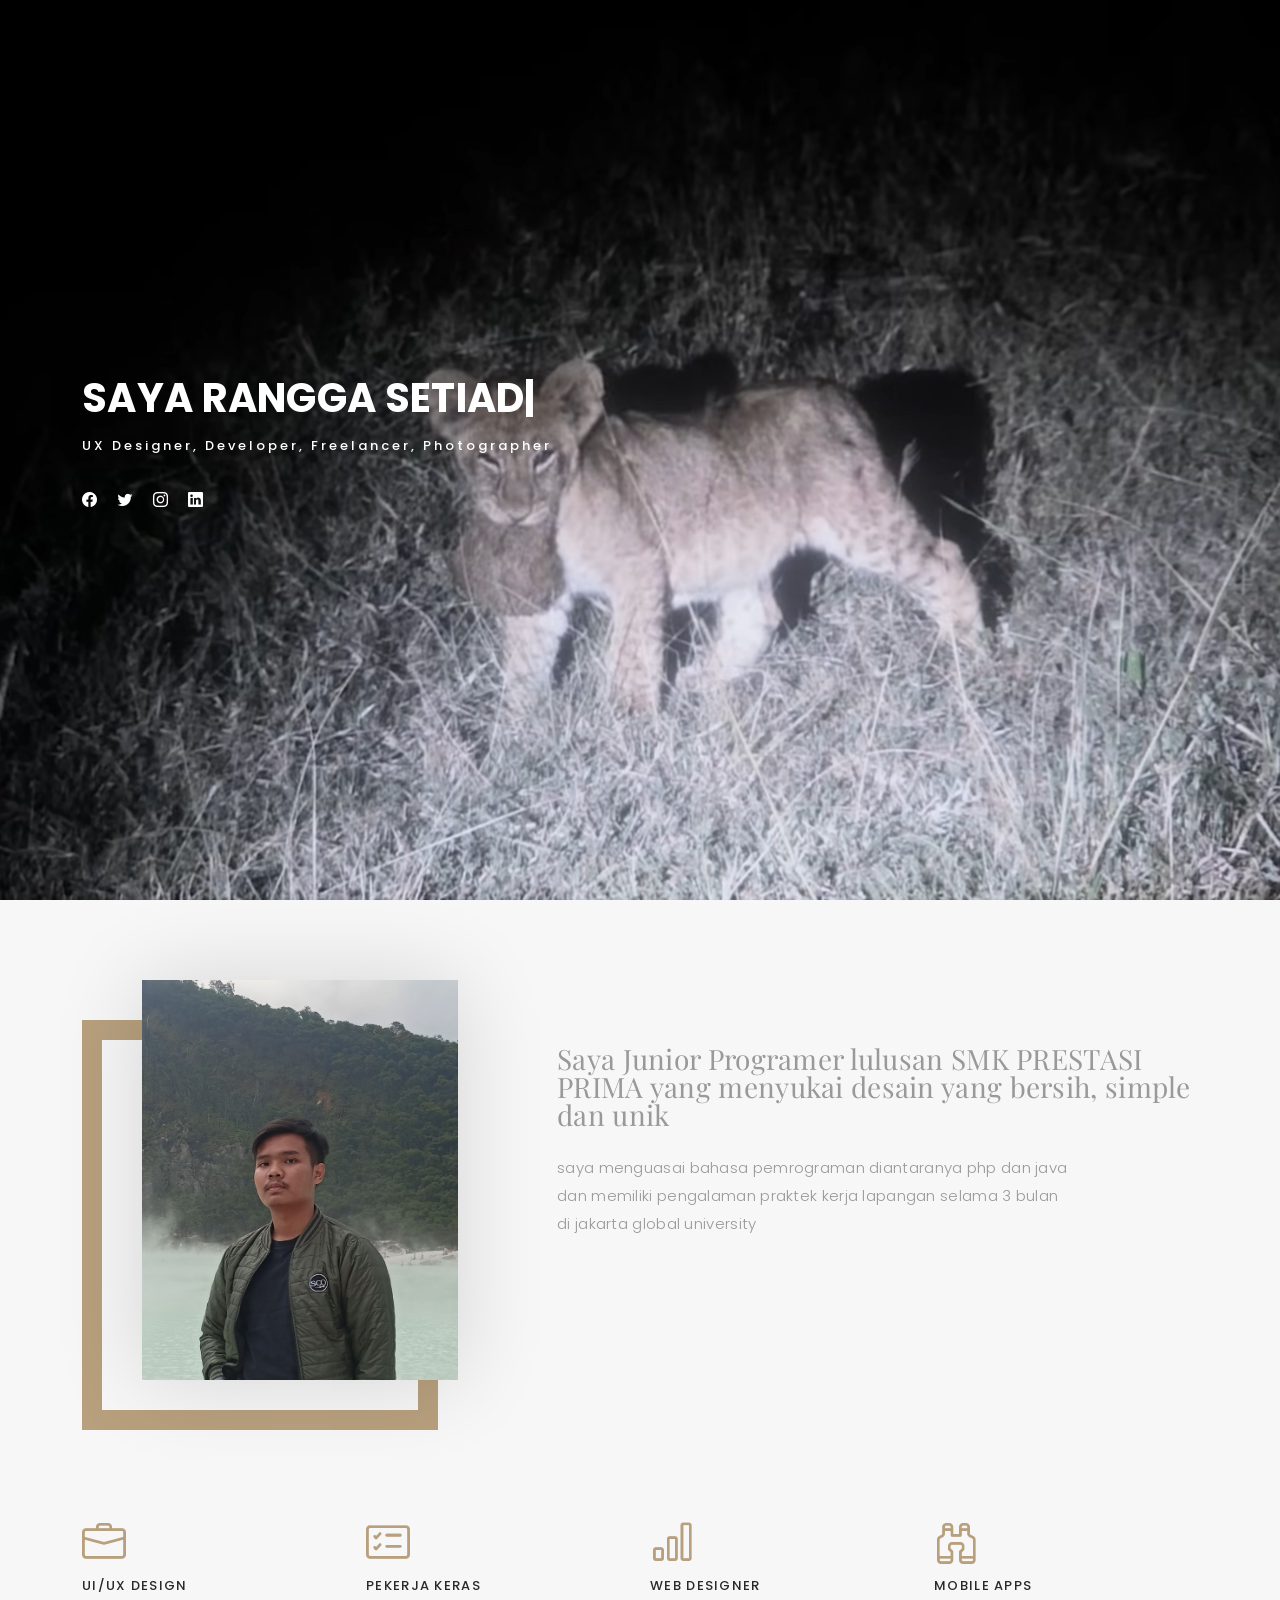
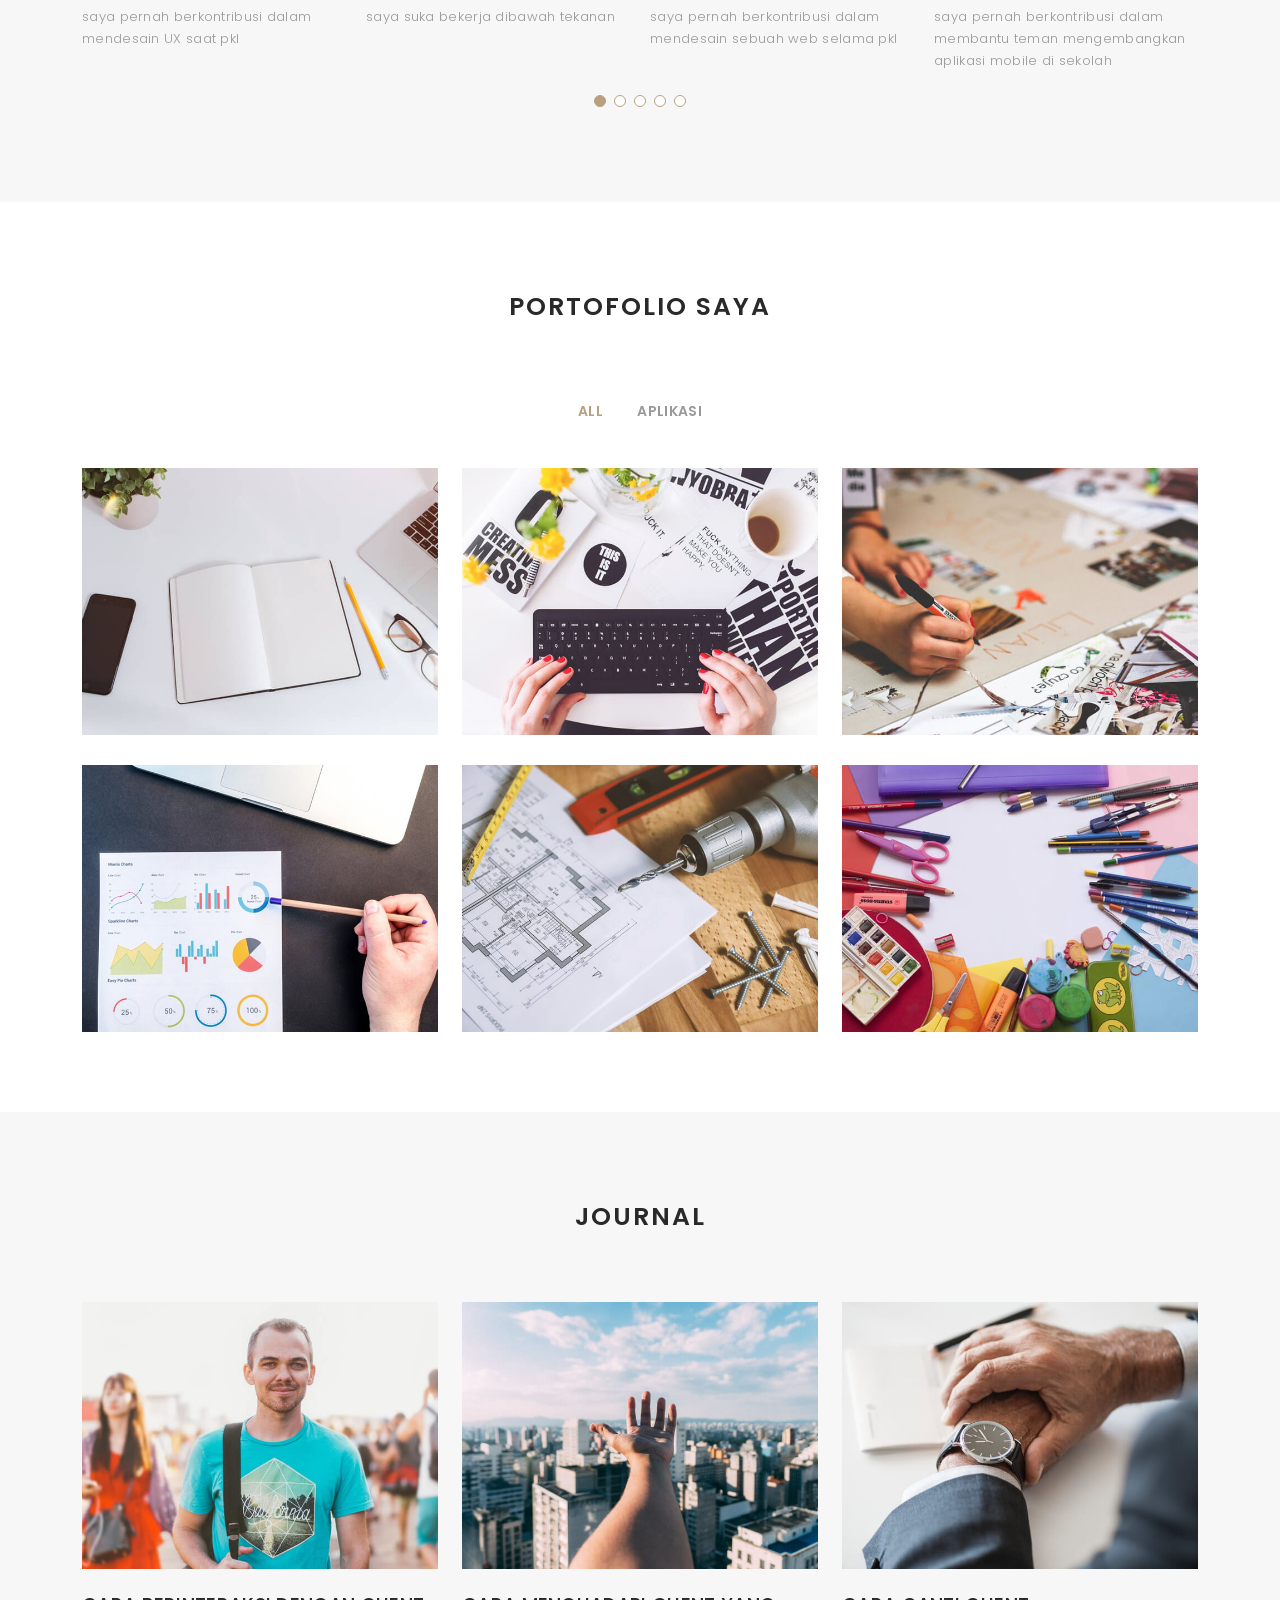
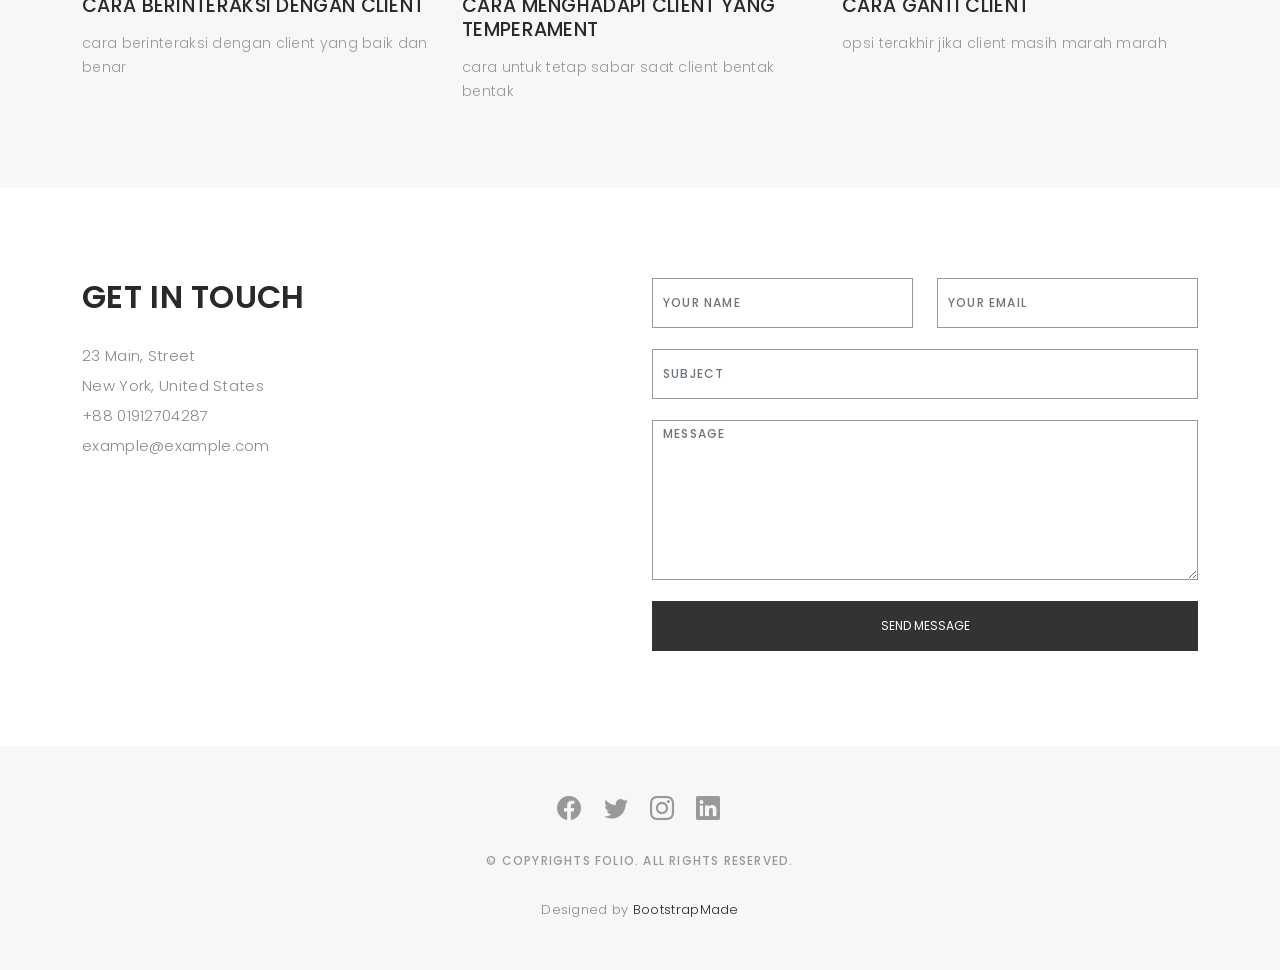
<file: index.html>
<!DOCTYPE html>
<html lang="en">

<head>
  <meta charset="utf-8">
  <meta content="width=device-width, initial-scale=1.0" name="viewport">

  <title>PortoFolio</title>
  <meta content="" name="description">
  <meta content="" name="keywords">

  <!-- Favicons -->
  <link href="assets/img/favicon.png" rel="icon">
  <link href="assets/img/apple-touch-icon.png" rel="apple-touch-icon">

  <!-- Google Fonts -->
  <link href="https://fonts.googleapis.com/css?family=Poppins:300,300i,400,400i,500,500i,600,600i,700,700i|Playfair+Display:400,400i,500,500i,600,600i,700,700i,900,900i" rel="stylesheet">

  <!-- Vendor CSS Files -->
  <link href="assets/vendor/bootstrap/css/bootstrap.min.css" rel="stylesheet">
  <link href="assets/vendor/bootstrap-icons/bootstrap-icons.css" rel="stylesheet">
  <link href="assets/vendor/boxicons/css/boxicons.min.css" rel="stylesheet">
  <link href="assets/vendor/glightbox/css/glightbox.min.css" rel="stylesheet">
  <link href="assets/vendor/swiper/swiper-bundle.min.css" rel="stylesheet">

  <!-- Template Main CSS File -->
  <link href="assets/css/style.css" rel="stylesheet">

  <!-- =======================================================
  * Template Name: Folio - v4.9.1
  * Template URL: https://bootstrapmade.com/folio-bootstrap-portfolio-template/
  * Author: BootstrapMade.com
  * License: https://bootstrapmade.com/license/
  ======================================================== -->
</head>

<body>

  <!-- ======= Header ======= -->
  <header id="header" class="fixed-top ">
    <div class="container d-flex align-items-center justify-content-between">

      <a href="index.html" class="logo"><img src="assets/img/logo.png" alt="" class="img-fluid"></a>
      <!-- Uncomment below if you prefer to use an text logo -->
      <!-- <h1 class="logo"><a href="index.html">Folio</a></h1> -->

      <nav id="navbar" class="navbar">
        <ul>
          <li><a class="nav-link scrollto active" href="#hero">Home</a></li>
          <li><a class="nav-link scrollto" href="#about">About</a></li>
          <li><a class="nav-link  scrollto" href="#portfolio">Portfolio</a></li>
          <li><a class="nav-link  scrollto" href="#journal">Blog</a></li>
          <li class="dropdown"><a href="#"><span>Drop Down</span> <i class="bi bi-chevron-down"></i></a>
            <ul>
              <li><a href="#">Drop Down 1</a></li>
              <li class="dropdown"><a href="#"><span>Deep Drop Down</span> <i class="bi bi-chevron-right"></i></a>
                <ul>
                  <li><a href="#">Profil diri</a></li>
                  <li><a href="#">Jenjang Karir</a></li>
                  <li><a href="#">projek selama di sekolah</a></li>
                  <li><a href="#">contact me</a></li>
                 
                </ul>
              </li>
             
            </ul>
          </li>
          <li><a class="nav-link scrollto" href="#contact">Contact</a></li>
        </ul>
        <i class="bi bi-list mobile-nav-toggle"></i>
      </nav><!-- .navbar -->

    </div>
  </header><!-- End Header -->

  <!-- ======= Hero Section ======= -->
  <div id="hero" class="home">

    <div class="container">
      <div class="hero-content">
        <h1>saya <span class="typed" data-typed-items="Rangga Setiadi, pelajar, UX designer, junior programer, photographer"></span></h1>
        <p>UX designer, Developer, Freelancer, Photographer</p>

        <ul class="list-unstyled list-social">
          <li><a href="#"><i class="bi bi-facebook"></i></a></li>
          <li><a href="#"><i class="bi bi-twitter"></i></a></li>
          <li><a href="#"><i class="bi bi-instagram"></i></a></li>
          <li><a href="#"><i class="bi bi-linkedin"></i></a></li>
        </ul>
      </div>
    </div>
  </div><!-- End Hero -->

  <main id="main">

    <!-- ======= About Section ======= -->
    <div id="about" class="paddsection">
      <div class="container">
        <div class="row justify-content-between">

          <div class="col-lg-4 ">
            <div class="div-img-bg">
              <div class="about-img">
                <img src="assets/img/me1.jpeg" class="img-responsive" alt="me1">
              </div>
            </div>
          </div>

          <div class="col-lg-7">
            <div class="about-descr">

              <p class="p-heading">Saya Junior Programer lulusan SMK PRESTASI PRIMA yang menyukai desain yang bersih, simple dan unik </p>
              <p class="separator">saya menguasai bahasa pemrograman diantaranya php dan java dan memiliki pengalaman praktek kerja lapangan selama 3 bulan di jakarta global university</p>

            </div>

          </div>
        </div>
      </div>
    </div><!-- End About Section -->

    <!-- ======= Services Section ======= -->
    <div id="services">
      <div class="container">

        <div class="services-slider swiper" data-aos="fade-up" data-aos-delay="100">
          <div class="swiper-wrapper">

            <div class="swiper-slide">
              <div class="services-block">
                <i class="bi bi-briefcase"></i>
                <span>UI/UX DESIGN</span>
                <p class="separator">saya pernah berkontribusi dalam mendesain UX saat pkl </p>
              </div>
            </div><!-- End testimonial item -->

            <div class="swiper-slide">
              <div class="services-block">
                <i class="bi bi-card-checklist"></i>
                <span>PEKERJA KERAS</span>
                <p class="separator">saya suka bekerja dibawah tekanan </p>
              </div>
            </div><!-- End testimonial item -->

            <div class="swiper-slide">
              <div class="services-block">
                <i class="bi bi-bar-chart"></i>
                <span>WEB DESIGNER</span>
                <p class="separator">saya pernah berkontribusi dalam mendesain sebuah web selama pkl </p>
              </div>
            </div><!-- End testimonial item -->

            <div class="swiper-slide">
              <div class="services-block">
                <i class="bi bi-binoculars"></i>
                <span>MOBILE APPS</span>
                <p class="separator">saya pernah berkontribusi dalam membantu teman mengembangkan aplikasi mobile di sekolah</p>
              </div>
            </div><!-- End testimonial item -->

            <div class="swiper-slide">
              <div class="services-block">
                <i class="bi bi-calendar4-week"></i>
                <span>PHOTOGRAPHY</span>
                <p class="separator">saya suka foto foto random di jalan</p>
              </div>
            </div><!-- End testimonial item -->

          </div>
          <div class="swiper-pagination"></div>
        </div>

      </div>

    </div><!-- End Services Section -->

    <!-- ======= Portfolio Section ======= -->
    <div id="portfolio" class="paddsection">

      <div class="container">
        <div class="section-title text-center">
          <h2>portofolio saya</h2>
        </div>
      </div>

      <div class="container">

        <div class="row">
          <div class="col-lg-12 d-flex justify-content-center">
            <ul id="portfolio-flters">
              <li data-filter="*" class="filter-active">All</li>
              <li data-filter=".filter-app">Aplikasi</li>
            </ul>
          </div>
        </div>

        <div class="row portfolio-container">

          <div class="col-lg-4 col-md-6 portfolio-item filter-app">
            <img src="assets/img/portfolio/portfolio-1.jpg" class="img-fluid" alt="">
            <div class="portfolio-info">
              <h4>App 1</h4>
              <p>App</p>
              <a href="assets/img/portfolio/portfolio-1.jpg" data-gallery="portfolioGallery" class="portfolio-lightbox preview-link" title="App 1"><i class="bx bx-plus"></i></a>
              <a href="portfolio-details.html" class="details-link" title="More Details"><i class="bx bx-link"></i></a>
            </div>
          </div>

          <div class="col-lg-4 col-md-6 portfolio-item filter-web">
            <img src="assets/img/portfolio/portfolio-2.jpg" class="img-fluid" alt="">
            <div class="portfolio-info">
              <h4>Web 3</h4>
              <p>Web</p>
              <a href="assets/img/portfolio/portfolio-2.jpg" data-gallery="portfolioGallery" class="portfolio-lightbox preview-link" title="Web 3"><i class="bx bx-plus"></i></a>
              <a href="portfolio-details.html" class="details-link" title="More Details"><i class="bx bx-link"></i></a>
            </div>
          </div>

          <div class="col-lg-4 col-md-6 portfolio-item filter-app">
            <img src="assets/img/portfolio/portfolio-3.jpg" class="img-fluid" alt="">
            <div class="portfolio-info">
              <h4>App 2</h4>
              <p>App</p>
              <a href="assets/img/portfolio/portfolio-3.jpg" data-gallery="portfolioGallery" class="portfolio-lightbox preview-link" title="App 2"><i class="bx bx-plus"></i></a>
              <a href="portfolio-details.html" class="details-link" title="More Details"><i class="bx bx-link"></i></a>
            </div>
          </div>

          <div class="col-lg-4 col-md-6 portfolio-item filter-card">
            <img src="assets/img/portfolio/portfolio-4.jpg" class="img-fluid" alt="">
            <div class="portfolio-info">
              <h4>Card 2</h4>
              <p>Card</p>
              <a href="assets/img/portfolio/portfolio-4.jpg" data-gallery="portfolioGallery" class="portfolio-lightbox preview-link" title="Card 2"><i class="bx bx-plus"></i></a>
              <a href="portfolio-details.html" class="details-link" title="More Details"><i class="bx bx-link"></i></a>
            </div>
          </div>

          <div class="col-lg-4 col-md-6 portfolio-item filter-web">
            <img src="assets/img/portfolio/portfolio-5.jpg" class="img-fluid" alt="">
            <div class="portfolio-info">
              <h4>Web 2</h4>
              <p>Web</p>
              <a href="assets/img/portfolio/portfolio-5.jpg" data-gallery="portfolioGallery" class="portfolio-lightbox preview-link" title="Web 2"><i class="bx bx-plus"></i></a>
              <a href="portfolio-details.html" class="details-link" title="More Details"><i class="bx bx-link"></i></a>
            </div>
          </div>

          <div class="col-lg-4 col-md-6 portfolio-item filter-app">
            <img src="assets/img/portfolio/portfolio-6.jpg" class="img-fluid" alt="">
            <div class="portfolio-info">
              <h4>App 3</h4>
              <p>App</p>
              <a href="assets/img/portfolio/portfolio-6.jpg" data-gallery="portfolioGallery" class="portfolio-lightbox preview-link" title="App 3"><i class="bx bx-plus"></i></a>
              <a href="portfolio-details.html" class="details-link" title="More Details"><i class="bx bx-link"></i></a>
            </div>
          </div>

        </div>

      </div>

    </div><!-- End Portfolio Section -->

    <!-- ======= Journal Section ======= -->
    <div id="journal" class="text-left paddsection">

      <div class="container">
        <div class="section-title text-center">
          <h2>journal</h2>
        </div>
      </div>

      <div class="container">
        <div class="journal-block">
          <div class="row">

            <div class="col-lg-4 col-md-6">
              <div class="journal-info">

                <a href="blog-single.html"><img src="assets/img/blog-post-1.jpg" class="img-responsive" alt="img"></a>

                <div class="journal-txt">

                  <h4><a href="blog-single.html">CARA BERINTERAKSI DENGAN CLIENT</a></h4>
                  <p class="separator">cara berinteraksi dengan client yang baik dan benar
                  </p>

                </div>

              </div>
            </div>

            <div class="col-lg-4 col-md-6">
              <div class="journal-info">

                <a href="blog-single.html"><img src="assets/img/blog-post-2.jpg" class="img-responsive" alt="img"></a>

                <div class="journal-txt">

                  <h4><a href="blog-single.html">CARA MENGHADAPI CLIENT YANG TEMPERAMENT</a></h4>
                  <p class="separator"> cara untuk tetap sabar saat client bentak bentak
                  </p>

                </div>

              </div>
            </div>

            <div class="col-lg-4 col-md-6">
              <div class="journal-info">

                <a href="blog-single.html"><img src="assets/img/blog-post-3.jpg" class="img-responsive" alt="img"></a>

                <div class="journal-txt">

                  <h4><a href="blog-single.html">CARA GANTI CLIENT</a></h4>
                  <p class="separator">opsi terakhir jika client masih marah marah
                  </p>

                </div>

              </div>
            </div>

          </div>
        </div>
      </div>

    </div><!-- End Journal Section -->

    <!-- ======= Contact Section ======= -->
    <div id="contact" class="paddsection">
      <div class="container">
        <div class="contact-block1">
          <div class="row">

            <div class="col-lg-6">
              <div class="contact-contact">

                <h2 class="mb-30">GET IN TOUCH</h2>

                <ul class="contact-details">
                  <li><span>23 Main, Street</span></li>
                  <li><span>New York, United States</span></li>
                  <li><span>+88 01912704287</span></li>
                  <li><span>example@example.com</span></li>
                </ul>

              </div>
            </div>

            <div class="col-lg-6">
              <form action="forms/contact.php" method="post" role="form" class="php-email-form">
                <div class="row gy-3">

                  <div class="col-lg-6">
                    <div class="form-group contact-block1">
                      <input type="text" name="name" class="form-control" id="name" placeholder="Your Name" required>
                    </div>
                  </div>

                  <div class="col-lg-6">
                    <div class="form-group">
                      <input type="email" class="form-control" name="email" id="email" placeholder="Your Email" required>
                    </div>
                  </div>

                  <div class="col-lg-12">
                    <div class="form-group">
                      <input type="text" class="form-control" name="subject" id="subject" placeholder="Subject" required>
                    </div>
                  </div>

                  <div class="col-lg-12">
                    <div class="form-group">
                      <textarea class="form-control" name="message" placeholder="Message" required></textarea>
                    </div>
                  </div>

                  <div class="col-lg-12">
                    <div class="loading">Loading</div>
                    <div class="error-message"></div>
                    <div class="sent-message">Your message has been sent. Thank you!</div>
                  </div>

                  <div class="mt-0">
                    <input type="submit" class="btn btn-defeault btn-send" value="Send message">
                  </div>

                </div>
              </form>
            </div>
          </div>
        </div>
      </div>
    </div><!-- End Contact Section -->

  </main><!-- End #main -->

  <!-- ======= Footer ======= -->
  <div id="footer" class="text-center">
    <div class="container">
      <div class="socials-media text-center">

        <ul class="list-unstyled">
          <li><a href="#"><i class="bi bi-facebook"></i></a></li>
          <li><a href="#"><i class="bi bi-twitter"></i></a></li>
          <li><a href="#"><i class="bi bi-instagram"></i></a></li>
          <li><a href="#"><i class="bi bi-linkedin"></i></a></li>
        </ul>

      </div>

      <p>&copy; Copyrights Folio. All rights reserved.</p>

      <div class="credits">
        <!--
        All the links in the footer should remain intact.
        You can delete the links only if you purchased the pro version.
        Licensing information: https://bootstrapmade.com/license/
        Purchase the pro version with working PHP/AJAX contact form: https://bootstrapmade.com/buy/?theme=Folio
      -->
        Designed by <a href="https://bootstrapmade.com/">BootstrapMade</a>
      </div>

    </div>
  </div><!-- End Footer -->

  <a href="#" class="back-to-top d-flex align-items-center justify-content-center"><i class="bi bi-arrow-up-short"></i></a>

  <!-- Vendor JS Files -->
  <script src="assets/vendor/bootstrap/js/bootstrap.bundle.min.js"></script>
  <script src="assets/vendor/glightbox/js/glightbox.min.js"></script>
  <script src="assets/vendor/isotope-layout/isotope.pkgd.min.js"></script>
  <script src="assets/vendor/swiper/swiper-bundle.min.js"></script>
  <script src="assets/vendor/typed.js/typed.min.js"></script>
  <script src="assets/vendor/php-email-form/validate.js"></script>

  <!-- Template Main JS File -->
  <script src="assets/js/main.js"></script>

</body>

</html>
</file>
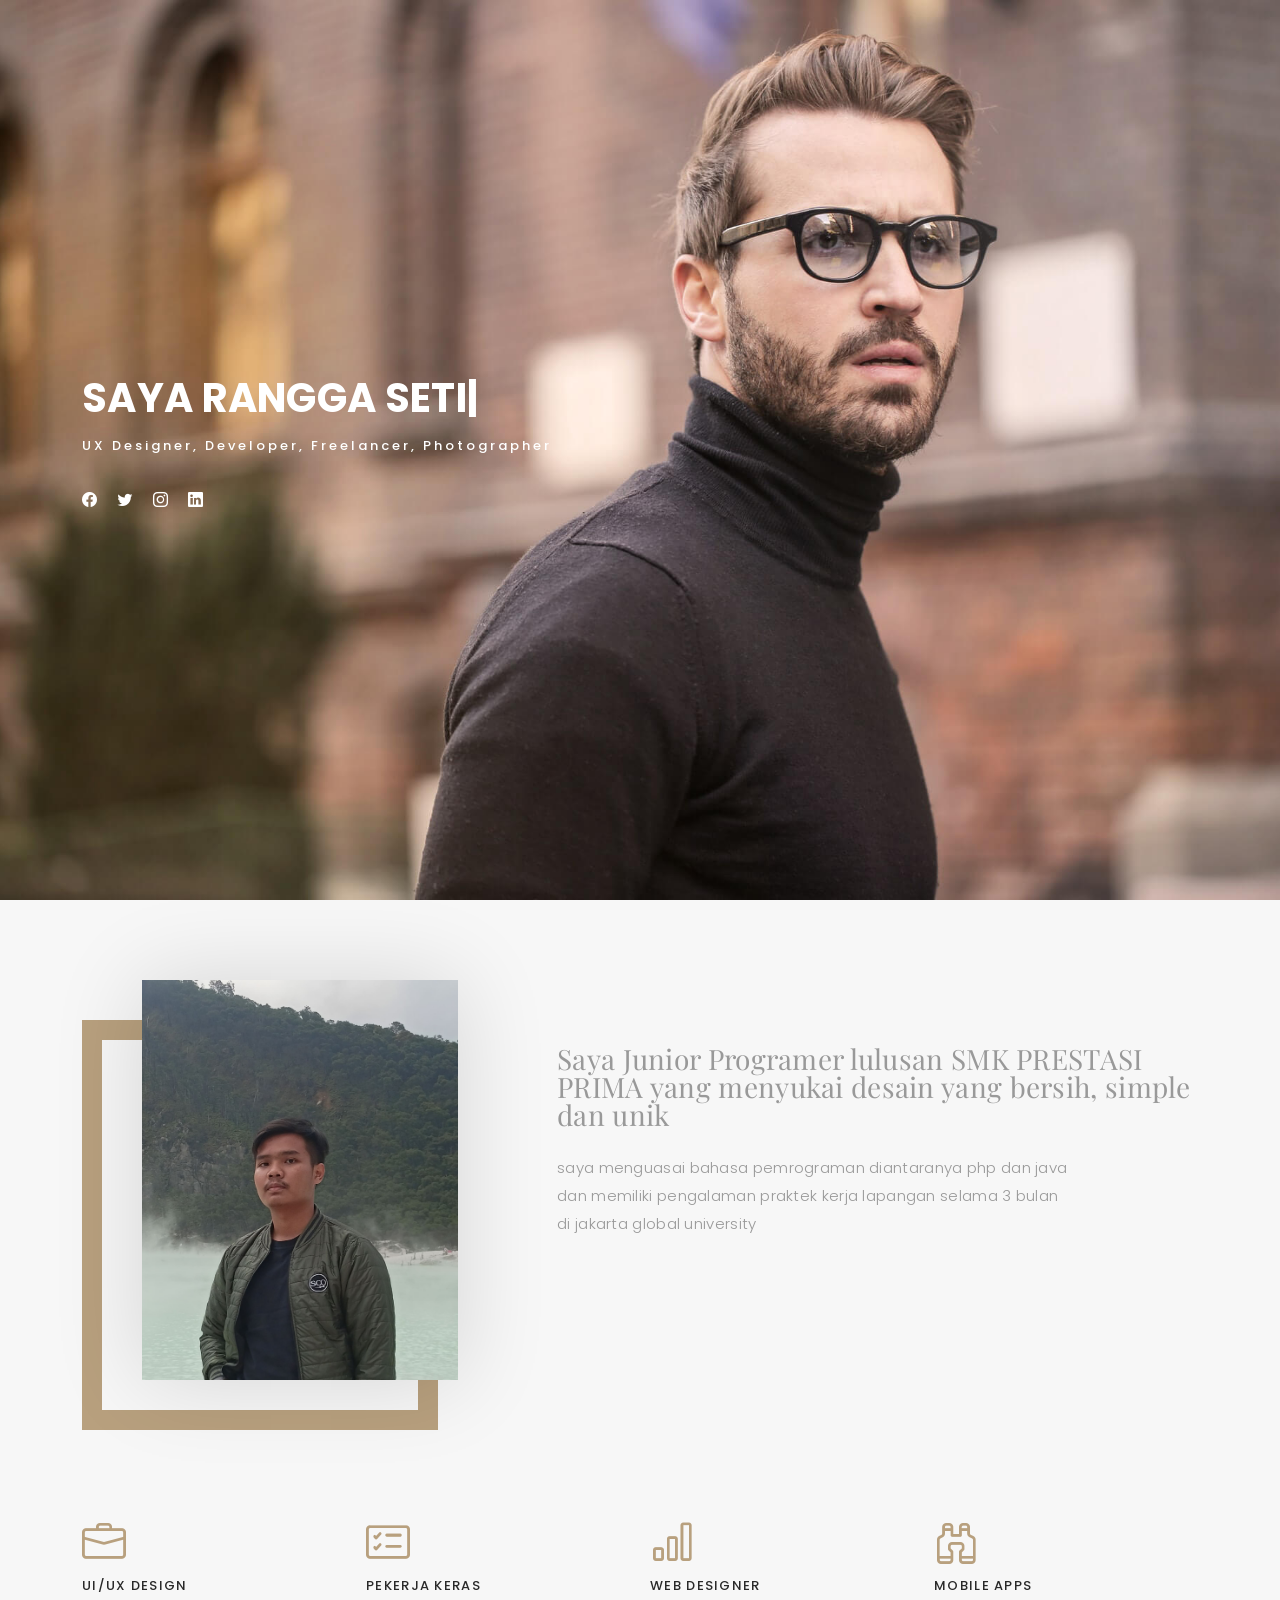
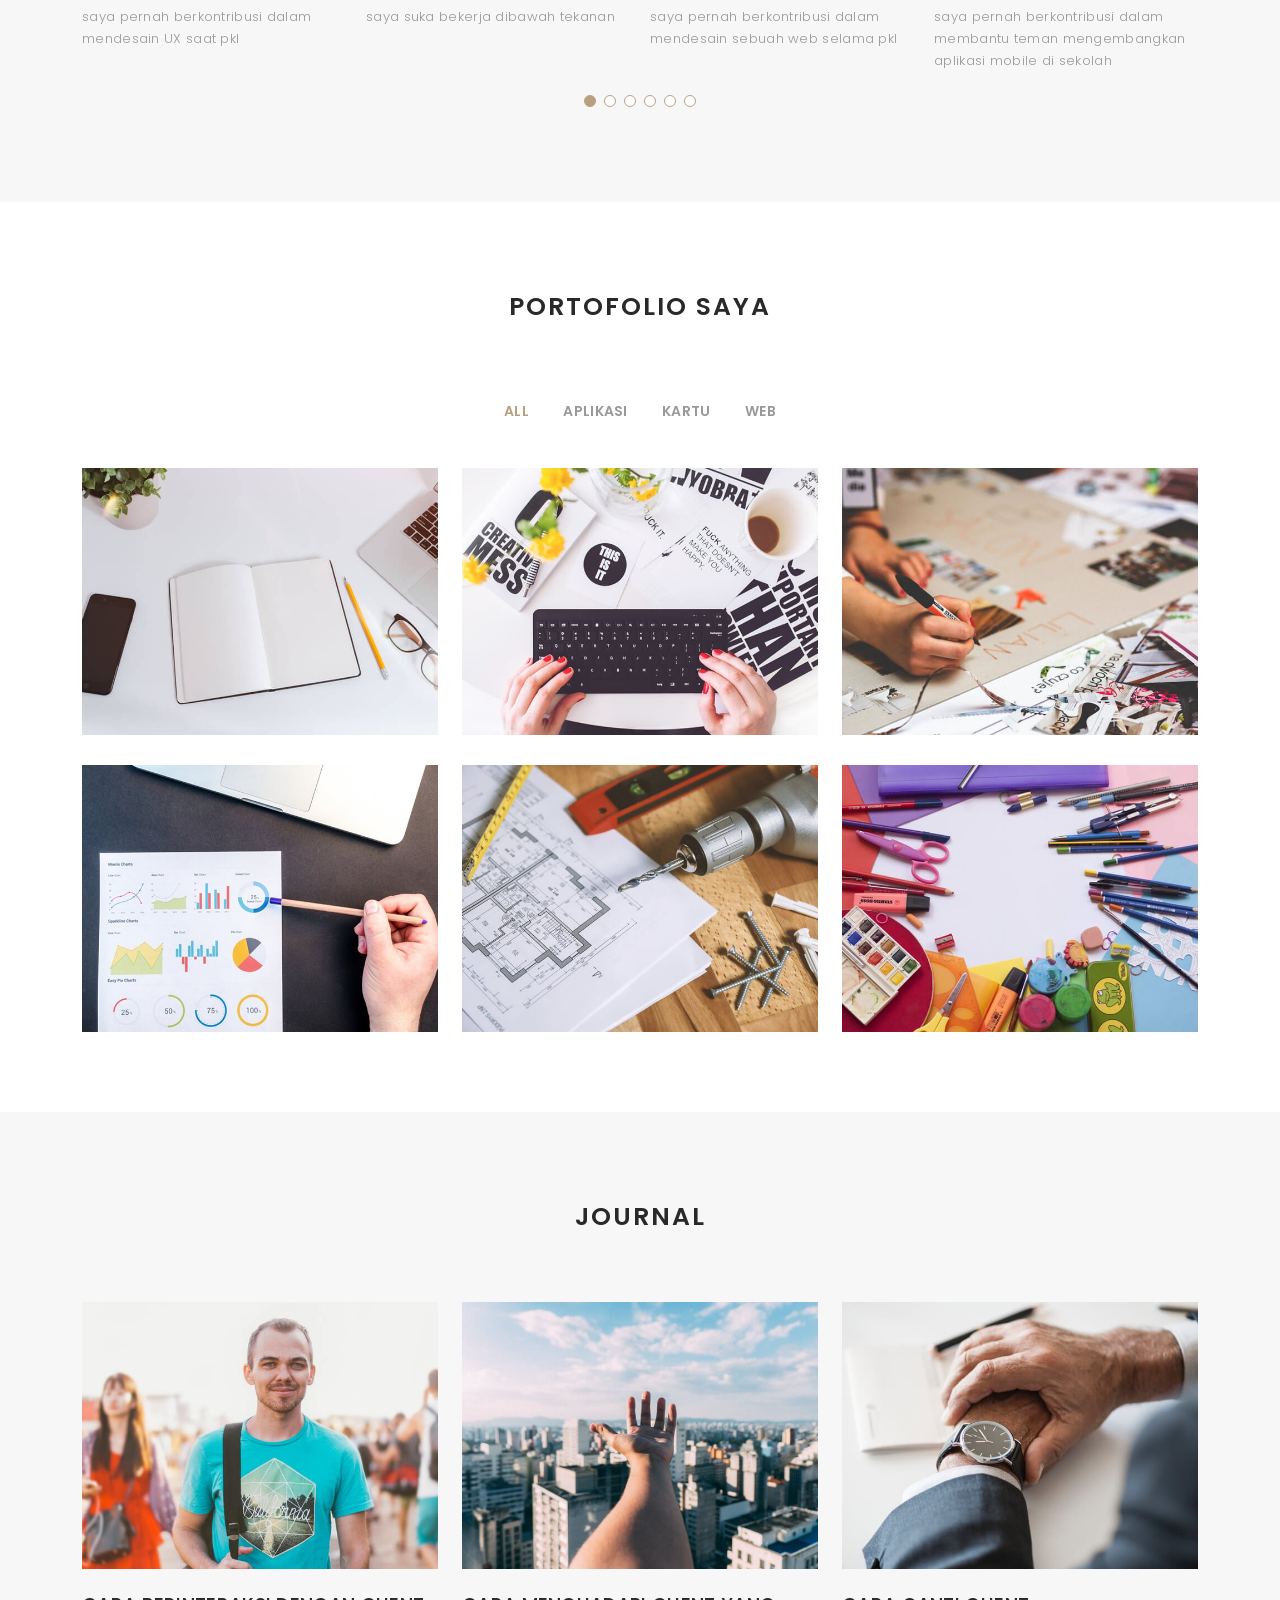
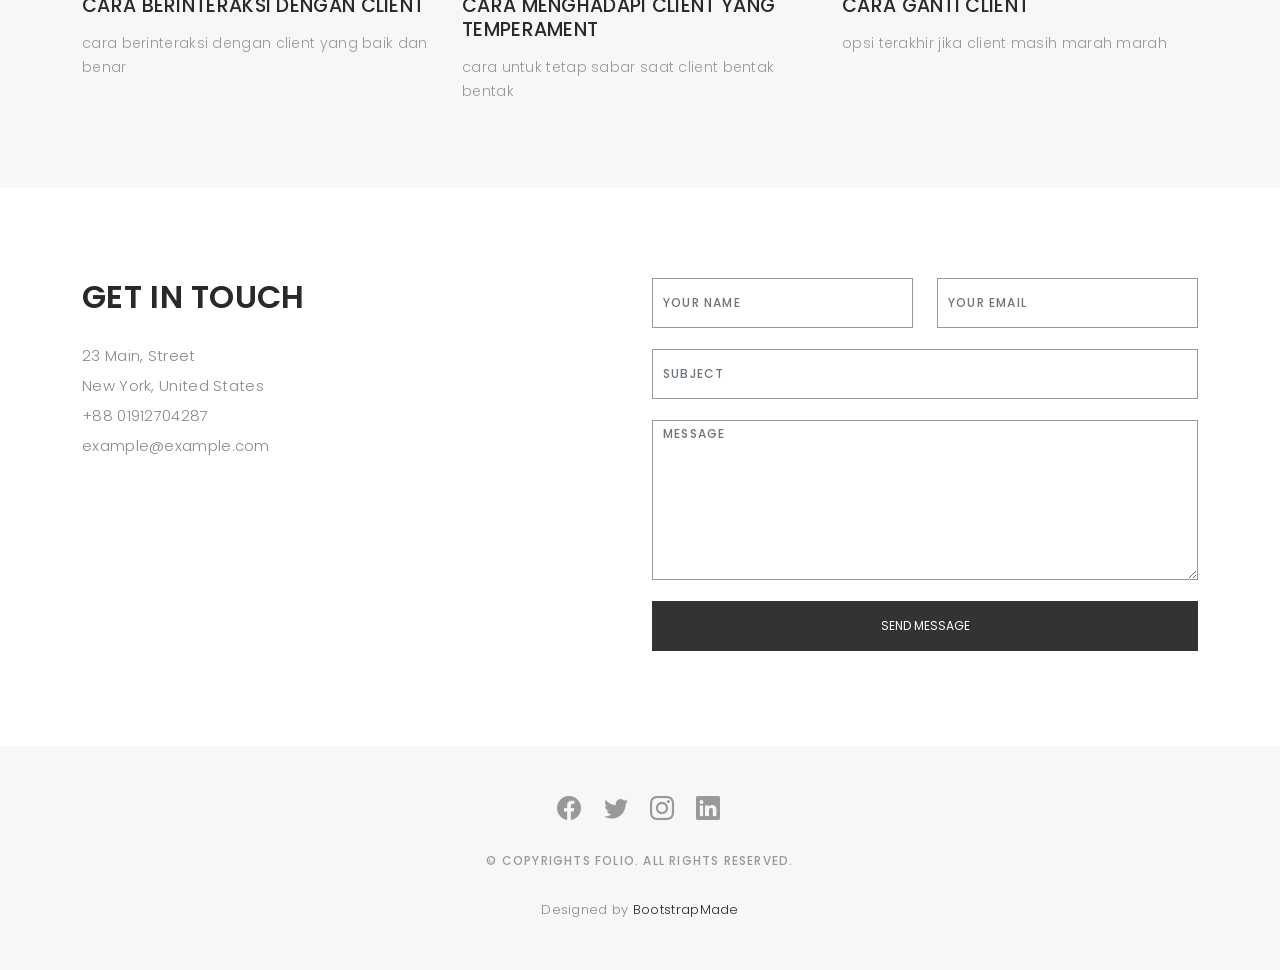
<file: portofolio/index.html>
<!DOCTYPE html>
<html lang="en">

<head>
  <meta charset="utf-8">
  <meta content="width=device-width, initial-scale=1.0" name="viewport">

  <title>PortoFolio</title>
  <meta content="" name="description">
  <meta content="" name="keywords">

  <!-- Favicons -->
  <link href="assets/img/favicon.png" rel="icon">
  <link href="assets/img/apple-touch-icon.png" rel="apple-touch-icon">

  <!-- Google Fonts -->
  <link href="https://fonts.googleapis.com/css?family=Poppins:300,300i,400,400i,500,500i,600,600i,700,700i|Playfair+Display:400,400i,500,500i,600,600i,700,700i,900,900i" rel="stylesheet">

  <!-- Vendor CSS Files -->
  <link href="assets/vendor/bootstrap/css/bootstrap.min.css" rel="stylesheet">
  <link href="assets/vendor/bootstrap-icons/bootstrap-icons.css" rel="stylesheet">
  <link href="assets/vendor/boxicons/css/boxicons.min.css" rel="stylesheet">
  <link href="assets/vendor/glightbox/css/glightbox.min.css" rel="stylesheet">
  <link href="assets/vendor/swiper/swiper-bundle.min.css" rel="stylesheet">

  <!-- Template Main CSS File -->
  <link href="assets/css/style.css" rel="stylesheet">

  <!-- =======================================================
  * Template Name: Folio - v4.9.1
  * Template URL: https://bootstrapmade.com/folio-bootstrap-portfolio-template/
  * Author: BootstrapMade.com
  * License: https://bootstrapmade.com/license/
  ======================================================== -->
</head>

<body>

  <!-- ======= Header ======= -->
  <header id="header" class="fixed-top ">
    <div class="container d-flex align-items-center justify-content-between">

      <a href="index.html" class="logo"><img src="assets/img/logo.png" alt="" class="img-fluid"></a>
      <!-- Uncomment below if you prefer to use an text logo -->
      <!-- <h1 class="logo"><a href="index.html">Folio</a></h1> -->

      <nav id="navbar" class="navbar">
        <ul>
          <li><a class="nav-link scrollto active" href="#hero">Home</a></li>
          <li><a class="nav-link scrollto" href="#about">About</a></li>
          <li><a class="nav-link  scrollto" href="#portfolio">Portfolio</a></li>
          <li><a class="nav-link  scrollto" href="#journal">Blog</a></li>
          <li class="dropdown"><a href="#"><span>Drop Down</span> <i class="bi bi-chevron-down"></i></a>
            <ul>
              <li><a href="#">Drop Down 1</a></li>
              <li class="dropdown"><a href="#"><span>Deep Drop Down</span> <i class="bi bi-chevron-right"></i></a>
                <ul>
                  <li><a href="#">Deep Drop Down 1</a></li>
                  <li><a href="#">Deep Drop Down 2</a></li>
                  <li><a href="#">Deep Drop Down 3</a></li>
                  <li><a href="#">Deep Drop Down 4</a></li>
                  <li><a href="#">Deep Drop Down 5</a></li>
                </ul>
              </li>
              <li><a href="#">Drop Down 2</a></li>
              <li><a href="#">Drop Down 3</a></li>
              <li><a href="#">Drop Down 4</a></li>
            </ul>
          </li>
          <li><a class="nav-link scrollto" href="#contact">Contact</a></li>
        </ul>
        <i class="bi bi-list mobile-nav-toggle"></i>
      </nav><!-- .navbar -->

    </div>
  </header><!-- End Header -->

  <!-- ======= Hero Section ======= -->
  <div id="hero" class="home">

    <div class="container">
      <div class="hero-content">
        <h1>saya <span class="typed" data-typed-items="Rangga Setiadi, pelajar, UX designer, junior programer, photographer"></span></h1>
        <p>UX designer, Developer, Freelancer, Photographer</p>

        <ul class="list-unstyled list-social">
          <li><a href="#"><i class="bi bi-facebook"></i></a></li>
          <li><a href="#"><i class="bi bi-twitter"></i></a></li>
          <li><a href="#"><i class="bi bi-instagram"></i></a></li>
          <li><a href="#"><i class="bi bi-linkedin"></i></a></li>
        </ul>
      </div>
    </div>
  </div><!-- End Hero -->

  <main id="main">

    <!-- ======= About Section ======= -->
    <div id="about" class="paddsection">
      <div class="container">
        <div class="row justify-content-between">

          <div class="col-lg-4 ">
            <div class="div-img-bg">
              <div class="about-img">
                <img src="assets/img/me1.jpeg" class="img-responsive" alt="me1">
              </div>
            </div>
          </div>

          <div class="col-lg-7">
            <div class="about-descr">

              <p class="p-heading">Saya Junior Programer lulusan SMK PRESTASI PRIMA yang menyukai desain yang bersih, simple dan unik </p>
              <p class="separator">saya menguasai bahasa pemrograman diantaranya php dan java dan memiliki pengalaman praktek kerja lapangan selama 3 bulan di jakarta global university</p>

            </div>

          </div>
        </div>
      </div>
    </div><!-- End About Section -->

    <!-- ======= Services Section ======= -->
    <div id="services">
      <div class="container">

        <div class="services-slider swiper" data-aos="fade-up" data-aos-delay="100">
          <div class="swiper-wrapper">

            <div class="swiper-slide">
              <div class="services-block">
                <i class="bi bi-briefcase"></i>
                <span>UI/UX DESIGN</span>
                <p class="separator">saya pernah berkontribusi dalam mendesain UX saat pkl </p>
              </div>
            </div><!-- End testimonial item -->

            <div class="swiper-slide">
              <div class="services-block">
                <i class="bi bi-card-checklist"></i>
                <span>PEKERJA KERAS</span>
                <p class="separator">saya suka bekerja dibawah tekanan </p>
              </div>
            </div><!-- End testimonial item -->

            <div class="swiper-slide">
              <div class="services-block">
                <i class="bi bi-bar-chart"></i>
                <span>WEB DESIGNER</span>
                <p class="separator">saya pernah berkontribusi dalam mendesain sebuah web selama pkl </p>
              </div>
            </div><!-- End testimonial item -->

            <div class="swiper-slide">
              <div class="services-block">
                <i class="bi bi-binoculars"></i>
                <span>MOBILE APPS</span>
                <p class="separator">saya pernah berkontribusi dalam membantu teman mengembangkan aplikasi mobile di sekolah</p>
              </div>
            </div><!-- End testimonial item -->

            <div class="swiper-slide">
              <div class="services-block">
                <i class="bi bi-brightness-high"></i>
                <span>Analytics</span>
                <p class="separator">To an English person, it will seem like simplified English,told me what </p>
              </div>
            </div><!-- End testimonial item -->

            <div class="swiper-slide">
              <div class="services-block">
                <i class="bi bi-calendar4-week"></i>
                <span>PHOTOGRAPHY</span>
                <p class="separator">saya suka foto foto random di jalan</p>
              </div>
            </div><!-- End testimonial item -->

          </div>
          <div class="swiper-pagination"></div>
        </div>

      </div>

    </div><!-- End Services Section -->

    <!-- ======= Portfolio Section ======= -->
    <div id="portfolio" class="paddsection">

      <div class="container">
        <div class="section-title text-center">
          <h2>portofolio saya</h2>
        </div>
      </div>

      <div class="container">

        <div class="row">
          <div class="col-lg-12 d-flex justify-content-center">
            <ul id="portfolio-flters">
              <li data-filter="*" class="filter-active">All</li>
              <li data-filter=".filter-app">Aplikasi</li>
              <li data-filter=".filter-card">kartu</li>
              <li data-filter=".filter-web">Web</li>
            </ul>
          </div>
        </div>

        <div class="row portfolio-container">

          <div class="col-lg-4 col-md-6 portfolio-item filter-app">
            <img src="assets/img/portfolio/portfolio-1.jpg" class="img-fluid" alt="">
            <div class="portfolio-info">
              <h4>App 1</h4>
              <p>App</p>
              <a href="assets/img/portfolio/portfolio-1.jpg" data-gallery="portfolioGallery" class="portfolio-lightbox preview-link" title="App 1"><i class="bx bx-plus"></i></a>
              <a href="portfolio-details.html" class="details-link" title="More Details"><i class="bx bx-link"></i></a>
            </div>
          </div>

          <div class="col-lg-4 col-md-6 portfolio-item filter-web">
            <img src="assets/img/portfolio/portfolio-2.jpg" class="img-fluid" alt="">
            <div class="portfolio-info">
              <h4>Web 3</h4>
              <p>Web</p>
              <a href="assets/img/portfolio/portfolio-2.jpg" data-gallery="portfolioGallery" class="portfolio-lightbox preview-link" title="Web 3"><i class="bx bx-plus"></i></a>
              <a href="portfolio-details.html" class="details-link" title="More Details"><i class="bx bx-link"></i></a>
            </div>
          </div>

          <div class="col-lg-4 col-md-6 portfolio-item filter-app">
            <img src="assets/img/portfolio/portfolio-3.jpg" class="img-fluid" alt="">
            <div class="portfolio-info">
              <h4>App 2</h4>
              <p>App</p>
              <a href="assets/img/portfolio/portfolio-3.jpg" data-gallery="portfolioGallery" class="portfolio-lightbox preview-link" title="App 2"><i class="bx bx-plus"></i></a>
              <a href="portfolio-details.html" class="details-link" title="More Details"><i class="bx bx-link"></i></a>
            </div>
          </div>

          <div class="col-lg-4 col-md-6 portfolio-item filter-card">
            <img src="assets/img/portfolio/portfolio-4.jpg" class="img-fluid" alt="">
            <div class="portfolio-info">
              <h4>Card 2</h4>
              <p>Card</p>
              <a href="assets/img/portfolio/portfolio-4.jpg" data-gallery="portfolioGallery" class="portfolio-lightbox preview-link" title="Card 2"><i class="bx bx-plus"></i></a>
              <a href="portfolio-details.html" class="details-link" title="More Details"><i class="bx bx-link"></i></a>
            </div>
          </div>

          <div class="col-lg-4 col-md-6 portfolio-item filter-web">
            <img src="assets/img/portfolio/portfolio-5.jpg" class="img-fluid" alt="">
            <div class="portfolio-info">
              <h4>Web 2</h4>
              <p>Web</p>
              <a href="assets/img/portfolio/portfolio-5.jpg" data-gallery="portfolioGallery" class="portfolio-lightbox preview-link" title="Web 2"><i class="bx bx-plus"></i></a>
              <a href="portfolio-details.html" class="details-link" title="More Details"><i class="bx bx-link"></i></a>
            </div>
          </div>

          <div class="col-lg-4 col-md-6 portfolio-item filter-app">
            <img src="assets/img/portfolio/portfolio-6.jpg" class="img-fluid" alt="">
            <div class="portfolio-info">
              <h4>App 3</h4>
              <p>App</p>
              <a href="assets/img/portfolio/portfolio-6.jpg" data-gallery="portfolioGallery" class="portfolio-lightbox preview-link" title="App 3"><i class="bx bx-plus"></i></a>
              <a href="portfolio-details.html" class="details-link" title="More Details"><i class="bx bx-link"></i></a>
            </div>
          </div>

        </div>

      </div>

    </div><!-- End Portfolio Section -->

    <!-- ======= Journal Section ======= -->
    <div id="journal" class="text-left paddsection">

      <div class="container">
        <div class="section-title text-center">
          <h2>journal</h2>
        </div>
      </div>

      <div class="container">
        <div class="journal-block">
          <div class="row">

            <div class="col-lg-4 col-md-6">
              <div class="journal-info">

                <a href="blog-single.html"><img src="assets/img/blog-post-1.jpg" class="img-responsive" alt="img"></a>

                <div class="journal-txt">

                  <h4><a href="blog-single.html">CARA BERINTERAKSI DENGAN CLIENT</a></h4>
                  <p class="separator">cara berinteraksi dengan client yang baik dan benar
                  </p>

                </div>

              </div>
            </div>

            <div class="col-lg-4 col-md-6">
              <div class="journal-info">

                <a href="blog-single.html"><img src="assets/img/blog-post-2.jpg" class="img-responsive" alt="img"></a>

                <div class="journal-txt">

                  <h4><a href="blog-single.html">CARA MENGHADAPI CLIENT YANG TEMPERAMENT</a></h4>
                  <p class="separator"> cara untuk tetap sabar saat client bentak bentak
                  </p>

                </div>

              </div>
            </div>

            <div class="col-lg-4 col-md-6">
              <div class="journal-info">

                <a href="blog-single.html"><img src="assets/img/blog-post-3.jpg" class="img-responsive" alt="img"></a>

                <div class="journal-txt">

                  <h4><a href="blog-single.html">CARA GANTI CLIENT</a></h4>
                  <p class="separator">opsi terakhir jika client masih marah marah
                  </p>

                </div>

              </div>
            </div>

          </div>
        </div>
      </div>

    </div><!-- End Journal Section -->

    <!-- ======= Contact Section ======= -->
    <div id="contact" class="paddsection">
      <div class="container">
        <div class="contact-block1">
          <div class="row">

            <div class="col-lg-6">
              <div class="contact-contact">

                <h2 class="mb-30">GET IN TOUCH</h2>

                <ul class="contact-details">
                  <li><span>23 Main, Street</span></li>
                  <li><span>New York, United States</span></li>
                  <li><span>+88 01912704287</span></li>
                  <li><span>example@example.com</span></li>
                </ul>

              </div>
            </div>

            <div class="col-lg-6">
              <form action="forms/contact.php" method="post" role="form" class="php-email-form">
                <div class="row gy-3">

                  <div class="col-lg-6">
                    <div class="form-group contact-block1">
                      <input type="text" name="name" class="form-control" id="name" placeholder="Your Name" required>
                    </div>
                  </div>

                  <div class="col-lg-6">
                    <div class="form-group">
                      <input type="email" class="form-control" name="email" id="email" placeholder="Your Email" required>
                    </div>
                  </div>

                  <div class="col-lg-12">
                    <div class="form-group">
                      <input type="text" class="form-control" name="subject" id="subject" placeholder="Subject" required>
                    </div>
                  </div>

                  <div class="col-lg-12">
                    <div class="form-group">
                      <textarea class="form-control" name="message" placeholder="Message" required></textarea>
                    </div>
                  </div>

                  <div class="col-lg-12">
                    <div class="loading">Loading</div>
                    <div class="error-message"></div>
                    <div class="sent-message">Your message has been sent. Thank you!</div>
                  </div>

                  <div class="mt-0">
                    <input type="submit" class="btn btn-defeault btn-send" value="Send message">
                  </div>

                </div>
              </form>
            </div>
          </div>
        </div>
      </div>
    </div><!-- End Contact Section -->

  </main><!-- End #main -->

  <!-- ======= Footer ======= -->
  <div id="footer" class="text-center">
    <div class="container">
      <div class="socials-media text-center">

        <ul class="list-unstyled">
          <li><a href="#"><i class="bi bi-facebook"></i></a></li>
          <li><a href="#"><i class="bi bi-twitter"></i></a></li>
          <li><a href="#"><i class="bi bi-instagram"></i></a></li>
          <li><a href="#"><i class="bi bi-linkedin"></i></a></li>
        </ul>

      </div>

      <p>&copy; Copyrights Folio. All rights reserved.</p>

      <div class="credits">
        <!--
        All the links in the footer should remain intact.
        You can delete the links only if you purchased the pro version.
        Licensing information: https://bootstrapmade.com/license/
        Purchase the pro version with working PHP/AJAX contact form: https://bootstrapmade.com/buy/?theme=Folio
      -->
        Designed by <a href="https://bootstrapmade.com/">BootstrapMade</a>
      </div>

    </div>
  </div><!-- End Footer -->

  <a href="#" class="back-to-top d-flex align-items-center justify-content-center"><i class="bi bi-arrow-up-short"></i></a>

  <!-- Vendor JS Files -->
  <script src="assets/vendor/bootstrap/js/bootstrap.bundle.min.js"></script>
  <script src="assets/vendor/glightbox/js/glightbox.min.js"></script>
  <script src="assets/vendor/isotope-layout/isotope.pkgd.min.js"></script>
  <script src="assets/vendor/swiper/swiper-bundle.min.js"></script>
  <script src="assets/vendor/typed.js/typed.min.js"></script>
  <script src="assets/vendor/php-email-form/validate.js"></script>

  <!-- Template Main JS File -->
  <script src="assets/js/main.js"></script>

</body>

</html>
</file>
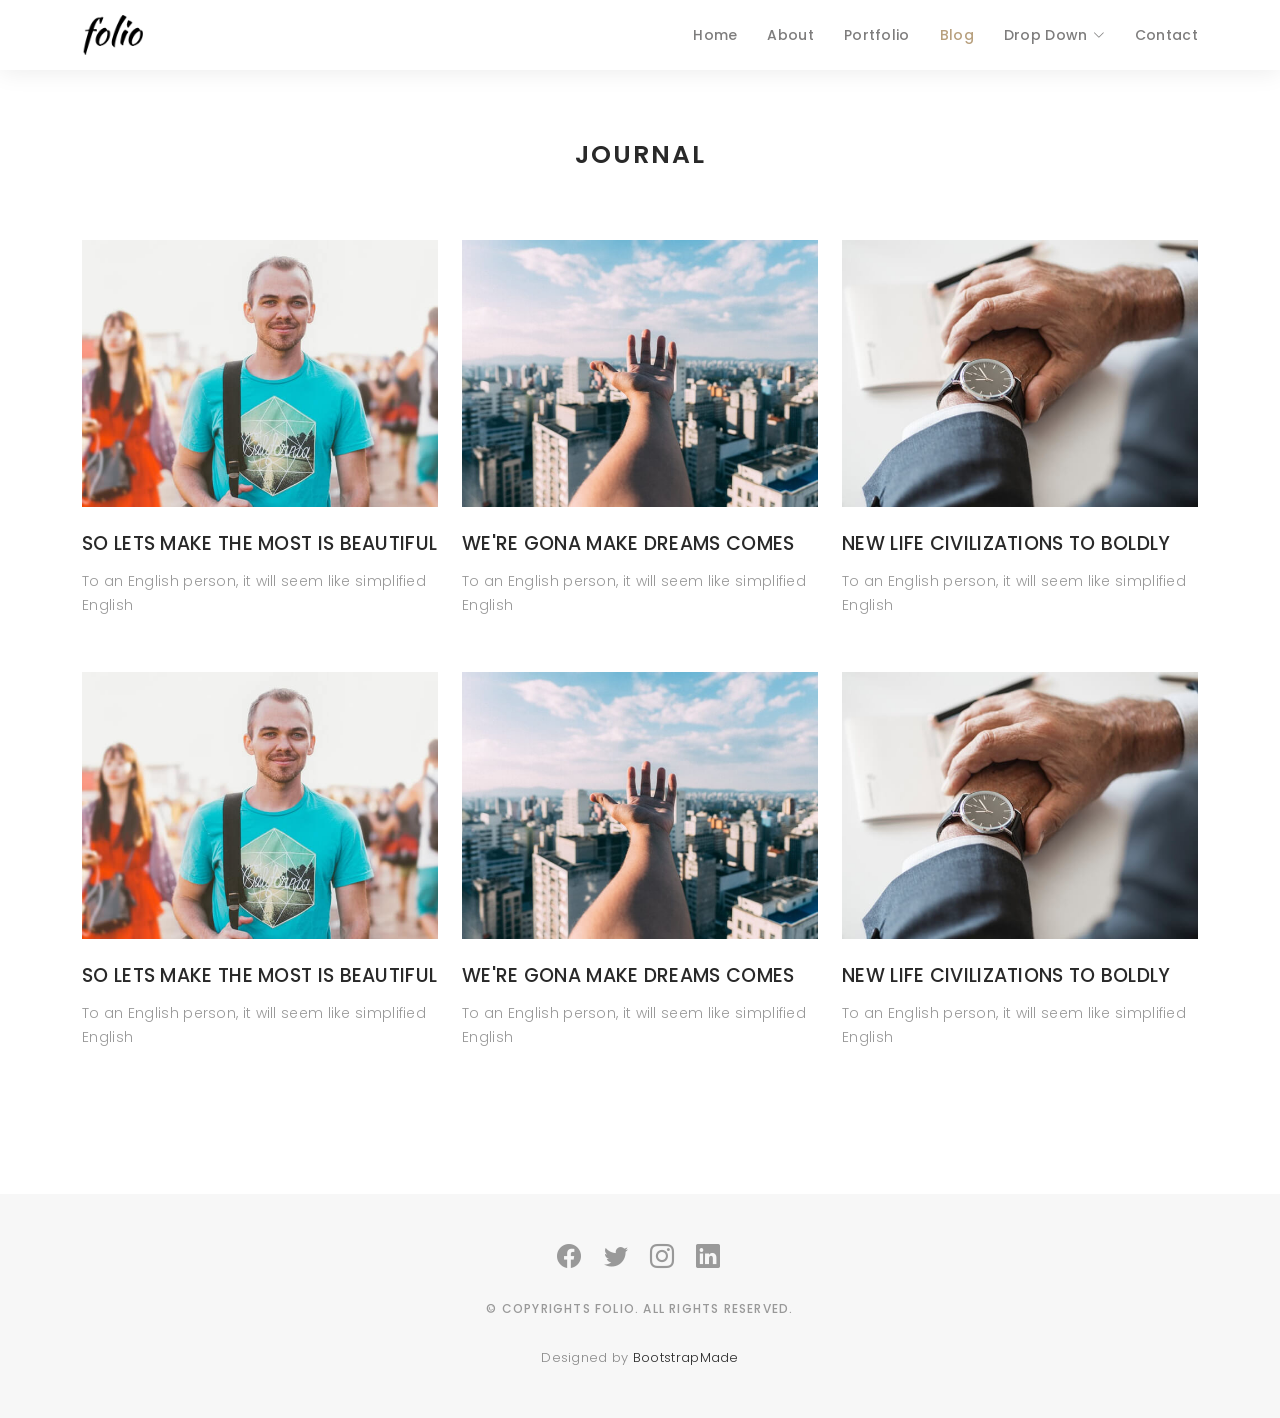
<file: blog-grid.html>
<!DOCTYPE html>
<html lang="en">

<head>
  <meta charset="utf-8">
  <meta content="width=device-width, initial-scale=1.0" name="viewport">

  <title>Folio Bootstrap Template - Blog Grid</title>
  <meta content="" name="description">
  <meta content="" name="keywords">

  <!-- Favicons -->
  <link href="assets/img/favicon.png" rel="icon">
  <link href="assets/img/apple-touch-icon.png" rel="apple-touch-icon">

  <!-- Google Fonts -->
  <link href="https://fonts.googleapis.com/css?family=Poppins:300,300i,400,400i,500,500i,600,600i,700,700i|Playfair+Display:400,400i,500,500i,600,600i,700,700i,900,900i" rel="stylesheet">

  <!-- Vendor CSS Files -->
  <link href="assets/vendor/bootstrap/css/bootstrap.min.css" rel="stylesheet">
  <link href="assets/vendor/bootstrap-icons/bootstrap-icons.css" rel="stylesheet">
  <link href="assets/vendor/boxicons/css/boxicons.min.css" rel="stylesheet">
  <link href="assets/vendor/glightbox/css/glightbox.min.css" rel="stylesheet">
  <link href="assets/vendor/swiper/swiper-bundle.min.css" rel="stylesheet">

  <!-- Template Main CSS File -->
  <link href="assets/css/style.css" rel="stylesheet">

  <!-- =======================================================
  * Template Name: Folio - v4.9.1
  * Template URL: https://bootstrapmade.com/folio-bootstrap-portfolio-template/
  * Author: BootstrapMade.com
  * License: https://bootstrapmade.com/license/
  ======================================================== -->
</head>

<body>

  <!-- ======= Header ======= -->
  <header id="header" class="fixed-top header-inner-pages">
    <div class="container d-flex align-items-center justify-content-between">

      <a href="index.html" class="logo"><img src="assets/img/logo.png" alt="" class="img-fluid"></a>
      <!-- Uncomment below if you prefer to use an text logo -->
      <!-- <h1 class="logo"><a href="index.html">Folio</a></h1> -->

      <nav id="navbar" class="navbar">
        <ul>
          <li><a class="nav-link scrollto " href="#hero">Home</a></li>
          <li><a class="nav-link scrollto" href="#about">About</a></li>
          <li><a class="nav-link  scrollto" href="#portfolio">Portfolio</a></li>
          <li><a class="nav-link active  scrollto" href="#journal">Blog</a></li>
          <li class="dropdown"><a href="#"><span>Drop Down</span> <i class="bi bi-chevron-down"></i></a>
            <ul>
              <li><a href="#">Drop Down 1</a></li>
              <li class="dropdown"><a href="#"><span>Deep Drop Down</span> <i class="bi bi-chevron-right"></i></a>
                <ul>
                  <li><a href="#">Deep Drop Down 1</a></li>
                  <li><a href="#">Deep Drop Down 2</a></li>
                  <li><a href="#">Deep Drop Down 3</a></li>
                  <li><a href="#">Deep Drop Down 4</a></li>
                  <li><a href="#">Deep Drop Down 5</a></li>
                </ul>
              </li>
              <li><a href="#">Drop Down 2</a></li>
              <li><a href="#">Drop Down 3</a></li>
              <li><a href="#">Drop Down 4</a></li>
            </ul>
          </li>
          <li><a class="nav-link scrollto" href="#contact">Contact</a></li>
        </ul>
        <i class="bi bi-list mobile-nav-toggle"></i>
      </nav><!-- .navbar -->

    </div>
  </header><!-- End Header -->

  <main id="main">

    <!-- ======= Blog Grid ======= -->
    <div id="journal-blog" class="text-left  paddsections">

      <div class="container">
        <div class="section-title text-center">
          <h2>journal</h2>
        </div>
      </div>

      <div class="container">
        <div class="journal-block">
          <div class="row">

            <div class="col-lg-4 col-md-6">
              <div class="journal-info mb-30">

                <a href="blog-single.html"><img src="assets/img/blog-post-1.jpg" class="img-responsive" alt="img"></a>

                <div class="journal-txt">

                  <h4><a href="blog-single.html">SO LETS MAKE THE MOST IS BEAUTIFUL</a></h4>
                  <p class="separator">To an English person, it will seem like simplified English
                  </p>

                </div>

              </div>
            </div>

            <div class="col-lg-4 col-md-6">
              <div class="journal-info mb-30">

                <a href="blog-single.html"><img src="assets/img/blog-post-2.jpg" class="img-responsive" alt="img"></a>

                <div class="journal-txt">

                  <h4><a href="blog-single.html">WE'RE GONA MAKE DREAMS COMES</a></h4>
                  <p class="separator">To an English person, it will seem like simplified English
                  </p>

                </div>

              </div>
            </div>

            <div class="col-lg-4 col-md-6">
              <div class="journal-info mb-30">

                <a href="blog-single.html"><img src="assets/img/blog-post-3.jpg" class="img-responsive" alt="img"></a>

                <div class="journal-txt">

                  <h4><a href="blog-single.html">NEW LIFE CIVILIZATIONS TO BOLDLY</a></h4>
                  <p class="separator">To an English person, it will seem like simplified English
                  </p>

                </div>

              </div>
            </div>

            <div class="col-lg-4 col-md-6">
              <div class="journal-info mb-30">

                <a href="blog-single.html"><img src="assets/img/blog-post-1.jpg" class="img-responsive" alt="img"></a>

                <div class="journal-txt">

                  <h4><a href="blog-single.html">SO LETS MAKE THE MOST IS BEAUTIFUL</a></h4>
                  <p class="separator">To an English person, it will seem like simplified English
                  </p>

                </div>

              </div>
            </div>

            <div class="col-lg-4 col-md-6">
              <div class="journal-info mb-30">

                <a href="blog-single.html"><img src="assets/img/blog-post-2.jpg" class="img-responsive" alt="img"></a>

                <div class="journal-txt">

                  <h4><a href="blog-single.html">WE'RE GONA MAKE DREAMS COMES</a></h4>
                  <p class="separator">To an English person, it will seem like simplified English
                  </p>

                </div>

              </div>
            </div>

            <div class="col-lg-4 col-md-6">
              <div class="journal-info mb-30">

                <a href="blog-single.html"><img src="assets/img/blog-post-3.jpg" class="img-responsive" alt="img"></a>

                <div class="journal-txt">

                  <h4><a href="blog-single.html">NEW LIFE CIVILIZATIONS TO BOLDLY</a></h4>
                  <p class="separator">To an English person, it will seem like simplified English
                  </p>

                </div>

              </div>
            </div>

          </div>
        </div>
      </div>
    </div><!-- End Blog Grid -->

  </main><!-- End #main -->

  <!-- ======= Footer ======= -->
  <div id="footer" class="text-center">
    <div class="container">
      <div class="socials-media text-center">

        <ul class="list-unstyled">
          <li><a href="#"><i class="bi bi-facebook"></i></a></li>
          <li><a href="#"><i class="bi bi-twitter"></i></a></li>
          <li><a href="#"><i class="bi bi-instagram"></i></a></li>
          <li><a href="#"><i class="bi bi-linkedin"></i></a></li>
        </ul>

      </div>

      <p>&copy; Copyrights Folio. All rights reserved.</p>

      <div class="credits">
        <!--
        All the links in the footer should remain intact.
        You can delete the links only if you purchased the pro version.
        Licensing information: https://bootstrapmade.com/license/
        Purchase the pro version with working PHP/AJAX contact form: https://bootstrapmade.com/buy/?theme=Folio
      -->
        Designed by <a href="https://bootstrapmade.com/">BootstrapMade</a>
      </div>

    </div>
  </div><!-- End Footer -->

  <a href="#" class="back-to-top d-flex align-items-center justify-content-center"><i class="bi bi-arrow-up-short"></i></a>

  <!-- Vendor JS Files -->
  <script src="assets/vendor/bootstrap/js/bootstrap.bundle.min.js"></script>
  <script src="assets/vendor/glightbox/js/glightbox.min.js"></script>
  <script src="assets/vendor/isotope-layout/isotope.pkgd.min.js"></script>
  <script src="assets/vendor/swiper/swiper-bundle.min.js"></script>
  <script src="assets/vendor/typed.js/typed.min.js"></script>
  <script src="assets/vendor/php-email-form/validate.js"></script>

  <!-- Template Main JS File -->
  <script src="assets/js/main.js"></script>

</body>

</html>
</file>
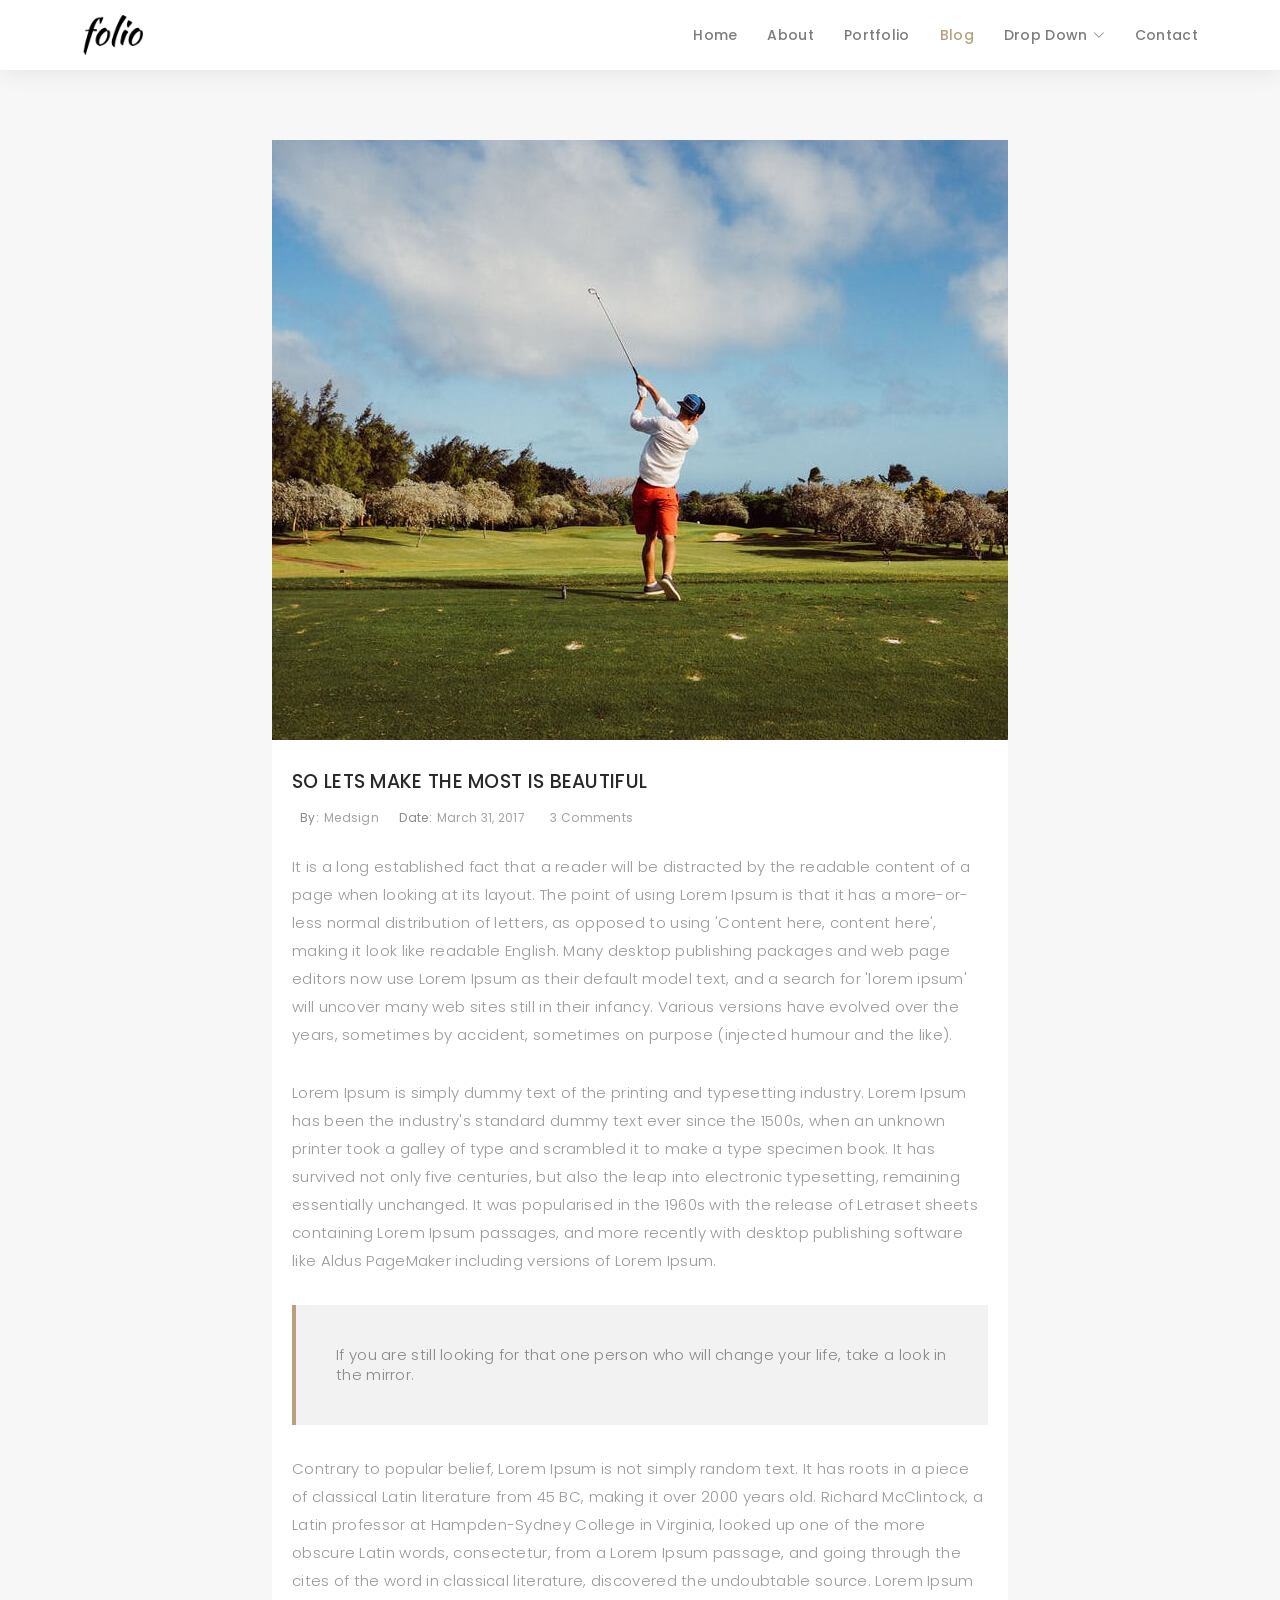
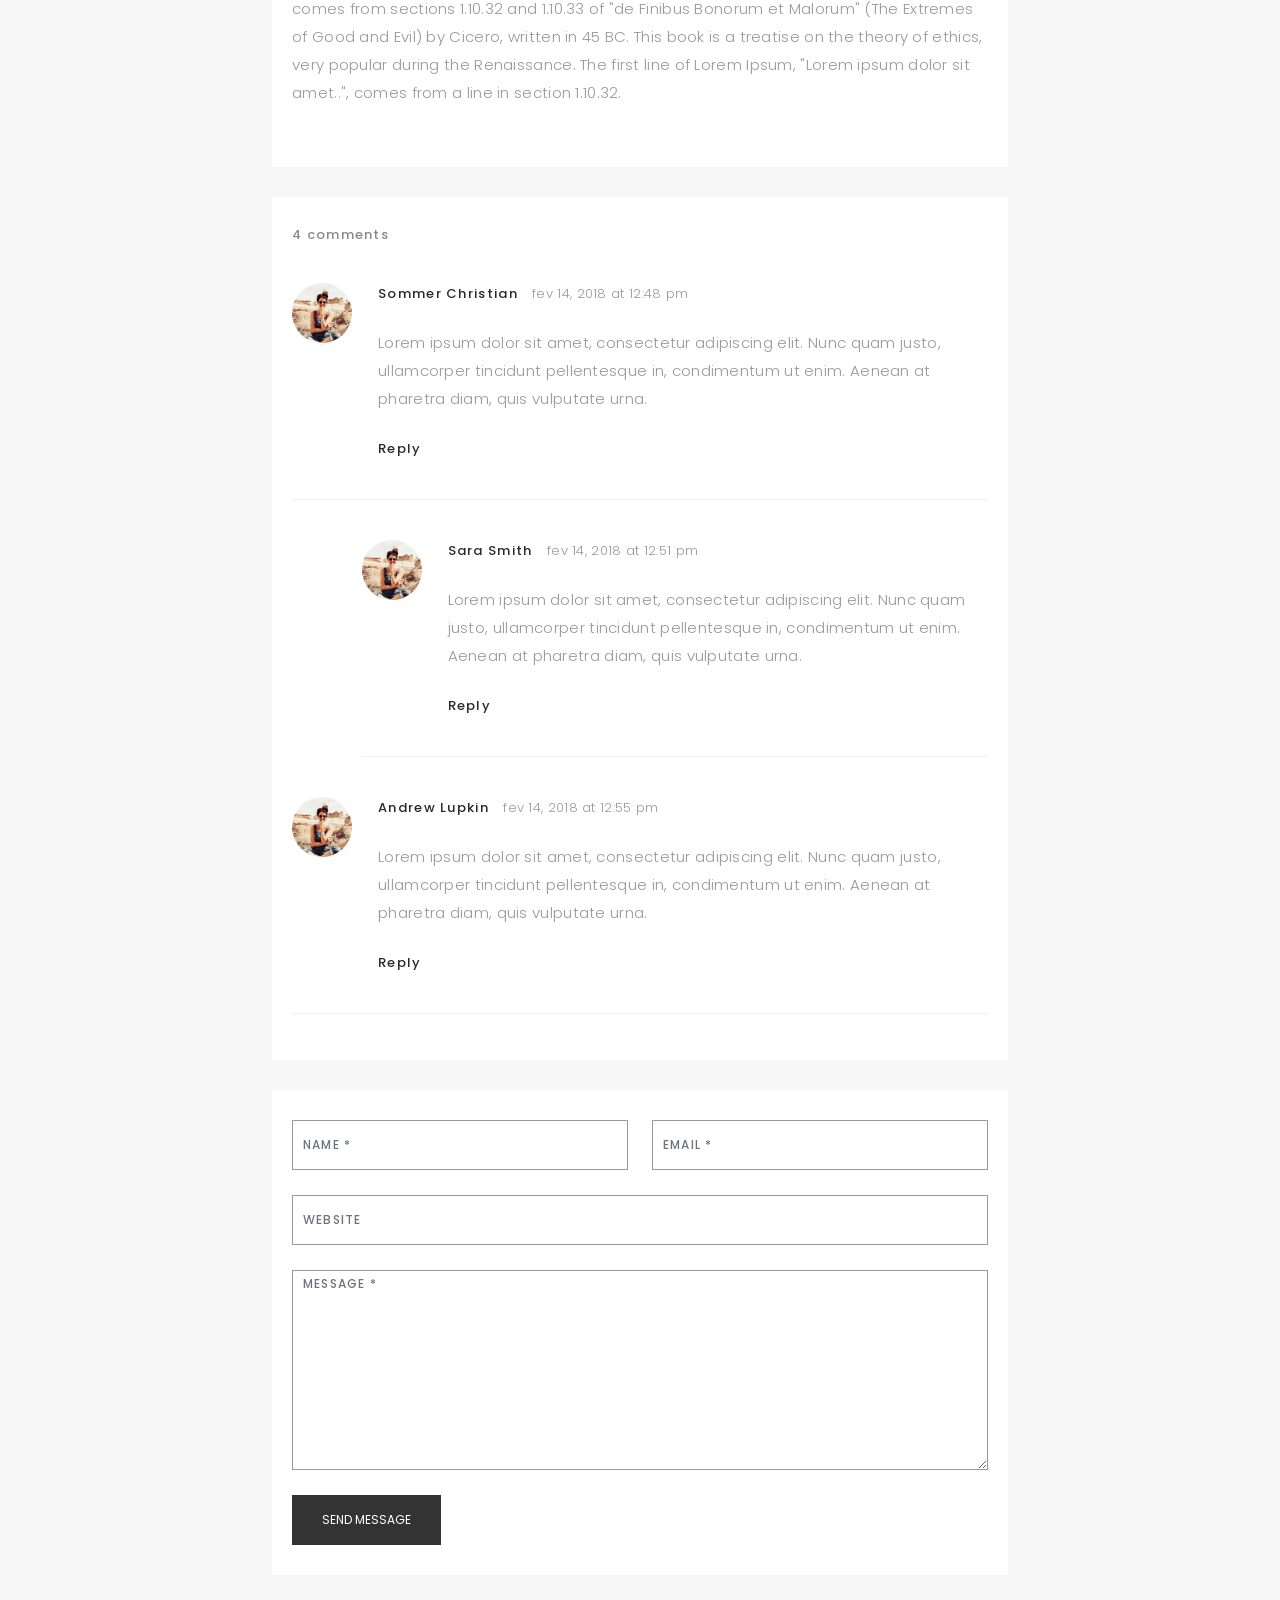
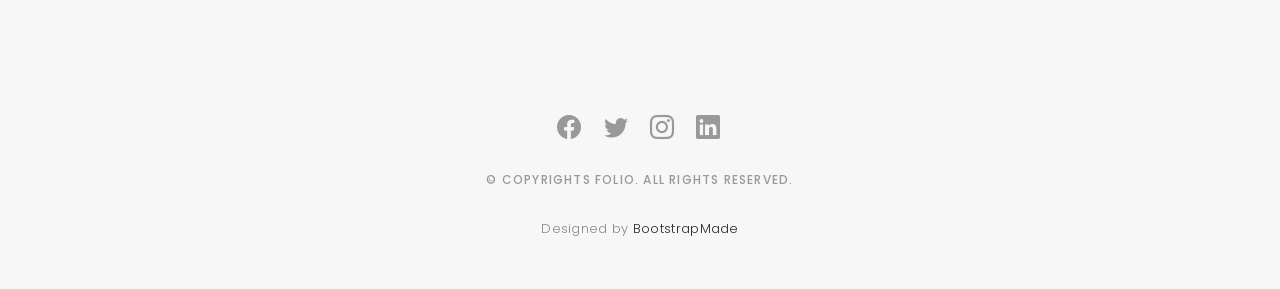
<file: blog-single.html>
<!DOCTYPE html>
<html lang="en">

<head>
  <meta charset="utf-8">
  <meta content="width=device-width, initial-scale=1.0" name="viewport">

  <title>Folio Bootstrap Template - Blog Single</title>
  <meta content="" name="description">
  <meta content="" name="keywords">

  <!-- Favicons -->
  <link href="assets/img/favicon.png" rel="icon">
  <link href="assets/img/apple-touch-icon.png" rel="apple-touch-icon">

  <!-- Google Fonts -->
  <link href="https://fonts.googleapis.com/css?family=Poppins:300,300i,400,400i,500,500i,600,600i,700,700i|Playfair+Display:400,400i,500,500i,600,600i,700,700i,900,900i" rel="stylesheet">

  <!-- Vendor CSS Files -->
  <link href="assets/vendor/bootstrap/css/bootstrap.min.css" rel="stylesheet">
  <link href="assets/vendor/bootstrap-icons/bootstrap-icons.css" rel="stylesheet">
  <link href="assets/vendor/boxicons/css/boxicons.min.css" rel="stylesheet">
  <link href="assets/vendor/glightbox/css/glightbox.min.css" rel="stylesheet">
  <link href="assets/vendor/swiper/swiper-bundle.min.css" rel="stylesheet">

  <!-- Template Main CSS File -->
  <link href="assets/css/style.css" rel="stylesheet">

  <!-- =======================================================
  * Template Name: Folio - v4.9.1
  * Template URL: https://bootstrapmade.com/folio-bootstrap-portfolio-template/
  * Author: BootstrapMade.com
  * License: https://bootstrapmade.com/license/
  ======================================================== -->
</head>

<body>

  <!-- ======= Header ======= -->
  <header id="header" class="fixed-top header-inner-pages">
    <div class="container d-flex align-items-center justify-content-between">

      <a href="index.html" class="logo"><img src="assets/img/logo.png" alt="" class="img-fluid"></a>
      <!-- Uncomment below if you prefer to use an text logo -->
      <!-- <h1 class="logo"><a href="index.html">Folio</a></h1> -->

      <nav id="navbar" class="navbar">
        <ul>
          <li><a class="nav-link scrollto " href="#hero">Home</a></li>
          <li><a class="nav-link scrollto" href="#about">About</a></li>
          <li><a class="nav-link  scrollto" href="#portfolio">Portfolio</a></li>
          <li><a class="nav-link active  scrollto" href="#journal">Blog</a></li>
          <li class="dropdown"><a href="#"><span>Drop Down</span> <i class="bi bi-chevron-down"></i></a>
            <ul>
              <li><a href="#">Drop Down 1</a></li>
              <li class="dropdown"><a href="#"><span>Deep Drop Down</span> <i class="bi bi-chevron-right"></i></a>
                <ul>
                  <li><a href="#">Deep Drop Down 1</a></li>
                  <li><a href="#">Deep Drop Down 2</a></li>
                  <li><a href="#">Deep Drop Down 3</a></li>
                  <li><a href="#">Deep Drop Down 4</a></li>
                  <li><a href="#">Deep Drop Down 5</a></li>
                </ul>
              </li>
              <li><a href="#">Drop Down 2</a></li>
              <li><a href="#">Drop Down 3</a></li>
              <li><a href="#">Drop Down 4</a></li>
            </ul>
          </li>
          <li><a class="nav-link scrollto" href="#contact">Contact</a></li>
        </ul>
        <i class="bi bi-list mobile-nav-toggle"></i>
      </nav><!-- .navbar -->

    </div>
  </header><!-- End Header -->

  <main id="main">

    <!-- ======= Blog Single ======= -->
    <div class="main-content paddsection">
      <div class="container">
        <div class="row justify-content-center">
          <div class="col-md-8 col-md-offset-2">
            <div class="row">
              <div class="container-main single-main">
                <div class="col-md-12">
                  <div class="block-main mb-30">
                    <img src="assets/img/blog-post-big.jpg" class="img-responsive" alt="reviews2">
                    <div class="content-main single-post padDiv">
                      <div class="journal-txt">
                        <h4><a href="#">SO LETS MAKE THE MOST IS BEAUTIFUL</a></h4>
                      </div>
                      <div class="post-meta">
                        <ul class="list-unstyled mb-0">
                          <li class="author">by:<a href="#">medsign</a></li>
                          <li class="date">date:<a href="#">March 31, 2017</a></li>
                          <li class="commont"><i class="ion-ios-heart-outline"></i><a href="#">3 Comments</a></li>
                        </ul>
                      </div>
                      <p class="mb-30">It is a long established fact that a reader will be distracted by the readable content of a page when looking at its layout. The point of using Lorem Ipsum is that it has a more-or-less normal distribution of letters, as opposed to
                        using 'Content here, content here', making it look like readable English. Many desktop publishing packages and web page editors now use Lorem Ipsum as their default model text, and a search for 'lorem ipsum' will uncover many web
                        sites still in their infancy. Various versions have evolved over the years, sometimes by accident, sometimes on purpose (injected humour and the like).</p>
                      <p class="mb-30">Lorem Ipsum is simply dummy text of the printing and typesetting industry. Lorem Ipsum has been the industry's standard dummy text ever since the 1500s, when an unknown printer took a galley of type and scrambled it to make a type
                        specimen book. It has survived not only five centuries, but also the leap into electronic typesetting, remaining essentially unchanged. It was popularised in the 1960s with the release of Letraset sheets containing Lorem Ipsum passages,
                        and more recently with desktop publishing software like Aldus PageMaker including versions of Lorem Ipsum.</p>
                      <blockquote>If you are still looking for that one person who will change your life, take a look in the mirror.</blockquote>
                      <p class="mb-30">Contrary to popular belief, Lorem Ipsum is not simply random text. It has roots in a piece of classical Latin literature from 45 BC, making it over 2000 years old. Richard McClintock, a Latin professor at Hampden-Sydney College in
                        Virginia, looked up one of the more obscure Latin words, consectetur, from a Lorem Ipsum passage, and going through the cites of the word in classical literature, discovered the undoubtable source. Lorem Ipsum comes from sections
                        1.10.32 and 1.10.33 of "de Finibus Bonorum et Malorum" (The Extremes of Good and Evil) by Cicero, written in 45 BC. This book is a treatise on the theory of ethics, very popular during the Renaissance. The first line of Lorem Ipsum,
                        "Lorem ipsum dolor sit amet..", comes from a line in section 1.10.32.</p>
                    </div>
                  </div>
                </div>
                <div class="col-md-12">
                  <div class="comments text-left padDiv mb-30">
                    <div class="entry-comments">
                      <h6 class="mb-30">4 comments</h6>
                      <ul class="entry-comments-list list-unstyled">
                        <li>
                          <div class="entry-comments-item">
                            <img src="assets/img/avatar.jpg" class="entry-comments-avatar" alt="">
                            <div class="entry-comments-body">
                              <span class="entry-comments-author">Sommer Christian</span>
                              <span><a href="#">fev 14, 2018 at 12:48 pm</a></span>
                              <p class="mb-10">Lorem ipsum dolor sit amet, consectetur adipiscing elit. Nunc quam justo, ullamcorper tincidunt pellentesque in, condimentum ut enim. Aenean at pharetra diam, quis vulputate urna. </p>
                              <a class="rep" href="#">Reply</a>
                            </div>
                          </div>
                          <ul class="entry-comments-reply list-unstyled">
                            <li>
                              <div class="entry-comments-item">
                                <img src="assets/img/avatar.jpg" class="entry-comments-avatar" alt="">
                                <div class="entry-comments-body">
                                  <span class="entry-comments-author">Sara Smith</span>
                                  <span><a href="#">fev 14, 2018 at 12:51 pm</a></span>
                                  <p class="mb-10">Lorem ipsum dolor sit amet, consectetur adipiscing elit. Nunc quam justo, ullamcorper tincidunt pellentesque in, condimentum ut enim. Aenean at pharetra diam, quis vulputate urna.</p>
                                  <a class="rep" href="#">Reply</a>
                                </div>
                              </div>
                            </li>
                          </ul>
                        </li>
                        <li>
                          <div class="entry-comments-item">
                            <img src="assets/img/avatar.jpg" class="entry-comments-avatar" alt="">
                            <div class="entry-comments-body">
                              <span class="entry-comments-author">Andrew Lupkin</span>
                              <span><a href="#">fev 14, 2018 at 12:55 pm</a></span>
                              <p class="mb-10">Lorem ipsum dolor sit amet, consectetur adipiscing elit. Nunc quam justo, ullamcorper tincidunt pellentesque in, condimentum ut enim. Aenean at pharetra diam, quis vulputate urna. </p>
                              <a class="rep" href="#">Reply</a>
                            </div>
                          </div>
                        </li>
                      </ul>
                    </div>
                  </div>
                </div>
                <div class="col-lg-12">
                  <div class="cmt padDiv">
                    <form id="comment-form" method="post" action="" role="form">
                      <div class="row">
                        <div class="col-lg-6">
                          <div class="form-group">
                            <input id="form_name" type="text" name="name" class="form-control" placeholder="Name *" required="required">
                          </div>
                        </div>
                        <div class="col-lg-6">
                          <div class="form-group">
                            <input id="form_email" type="email" name="email" class="form-control" placeholder="email *" required="required">
                          </div>
                        </div>
                        <div class="col-md-12">
                          <div class="form-group">
                            <input id="form_name" type="text" name="website" class="form-control" placeholder="Website">
                          </div>
                        </div>
                        <div class="col-lg-12">
                          <div class="form-group">
                            <textarea id="form_message" name="message" class="form-control" placeholder="Message *" style="height: 200px;" required="required"></textarea>
                          </div>
                        </div>
                        <div class="col-lg-12">
                          <input type="submit" class="btn btn-defeault btn-send" value="Send message">
                        </div>
                      </div>
                    </form>
                  </div>
                </div>
              </div>
            </div>
          </div>
        </div>
      </div>
    </div><!-- End Blog Single -->

  </main><!-- End #main -->

  <!-- ======= Footer ======= -->
  <div id="footer" class="text-center">
    <div class="container">
      <div class="socials-media text-center">

        <ul class="list-unstyled">
          <li><a href="#"><i class="bi bi-facebook"></i></a></li>
          <li><a href="#"><i class="bi bi-twitter"></i></a></li>
          <li><a href="#"><i class="bi bi-instagram"></i></a></li>
          <li><a href="#"><i class="bi bi-linkedin"></i></a></li>
        </ul>

      </div>

      <p>&copy; Copyrights Folio. All rights reserved.</p>

      <div class="credits">
        <!--
        All the links in the footer should remain intact.
        You can delete the links only if you purchased the pro version.
        Licensing information: https://bootstrapmade.com/license/
        Purchase the pro version with working PHP/AJAX contact form: https://bootstrapmade.com/buy/?theme=Folio
      -->
        Designed by <a href="https://bootstrapmade.com/">BootstrapMade</a>
      </div>

    </div>
  </div><!-- End Footer -->

  <a href="#" class="back-to-top d-flex align-items-center justify-content-center"><i class="bi bi-arrow-up-short"></i></a>

  <!-- Vendor JS Files -->
  <script src="assets/vendor/bootstrap/js/bootstrap.bundle.min.js"></script>
  <script src="assets/vendor/glightbox/js/glightbox.min.js"></script>
  <script src="assets/vendor/isotope-layout/isotope.pkgd.min.js"></script>
  <script src="assets/vendor/swiper/swiper-bundle.min.js"></script>
  <script src="assets/vendor/typed.js/typed.min.js"></script>
  <script src="assets/vendor/php-email-form/validate.js"></script>

  <!-- Template Main JS File -->
  <script src="assets/js/main.js"></script>

</body>

</html>
</file>
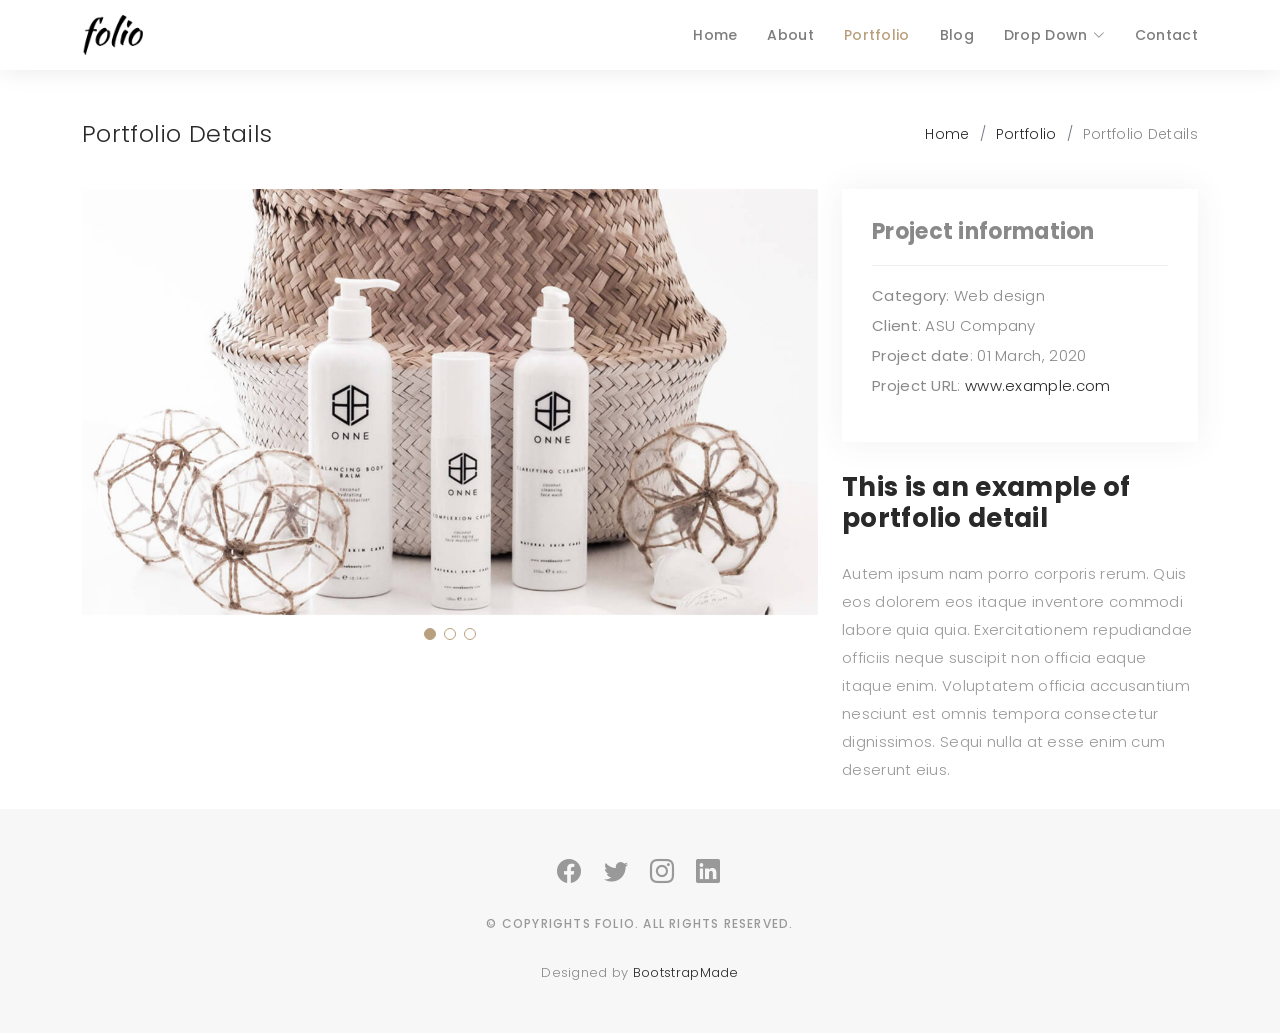
<file: portfolio-details.html>
<!DOCTYPE html>
<html lang="en">

<head>
  <meta charset="utf-8">
  <meta content="width=device-width, initial-scale=1.0" name="viewport">

  <title>Portfolio Details - Folio Bootstrap Template</title>
  <meta content="" name="description">
  <meta content="" name="keywords">

  <!-- Favicons -->
  <link href="assets/img/favicon.png" rel="icon">
  <link href="assets/img/apple-touch-icon.png" rel="apple-touch-icon">

  <!-- Google Fonts -->
  <link href="https://fonts.googleapis.com/css?family=Poppins:300,300i,400,400i,500,500i,600,600i,700,700i|Playfair+Display:400,400i,500,500i,600,600i,700,700i,900,900i" rel="stylesheet">

  <!-- Vendor CSS Files -->
  <link href="assets/vendor/bootstrap/css/bootstrap.min.css" rel="stylesheet">
  <link href="assets/vendor/bootstrap-icons/bootstrap-icons.css" rel="stylesheet">
  <link href="assets/vendor/boxicons/css/boxicons.min.css" rel="stylesheet">
  <link href="assets/vendor/glightbox/css/glightbox.min.css" rel="stylesheet">
  <link href="assets/vendor/swiper/swiper-bundle.min.css" rel="stylesheet">

  <!-- Template Main CSS File -->
  <link href="assets/css/style.css" rel="stylesheet">

  <!-- =======================================================
  * Template Name: Folio - v4.9.1
  * Template URL: https://bootstrapmade.com/folio-bootstrap-portfolio-template/
  * Author: BootstrapMade.com
  * License: https://bootstrapmade.com/license/
  ======================================================== -->
</head>

<body>

  <!-- ======= Header ======= -->
  <header id="header" class="fixed-top header-inner-pages">
    <div class="container d-flex align-items-center justify-content-between">

      <a href="index.html" class="logo"><img src="assets/img/logo.png" alt="" class="img-fluid"></a>
      <!-- Uncomment below if you prefer to use an text logo -->
      <!-- <h1 class="logo"><a href="index.html">Folio</a></h1> -->

      <nav id="navbar" class="navbar">
        <ul>
          <li><a class="nav-link scrollto " href="#hero">Home</a></li>
          <li><a class="nav-link scrollto" href="#about">About</a></li>
          <li><a class="nav-link active  scrollto" href="#portfolio">Portfolio</a></li>
          <li><a class="nav-link  scrollto" href="#journal">Blog</a></li>
          <li class="dropdown"><a href="#"><span>Drop Down</span> <i class="bi bi-chevron-down"></i></a>
            <ul>
              <li><a href="#">Drop Down 1</a></li>
              <li class="dropdown"><a href="#"><span>Deep Drop Down</span> <i class="bi bi-chevron-right"></i></a>
                <ul>
                  <li><a href="#">Deep Drop Down 1</a></li>
                  <li><a href="#">Deep Drop Down 2</a></li>
                  <li><a href="#">Deep Drop Down 3</a></li>
                  <li><a href="#">Deep Drop Down 4</a></li>
                  <li><a href="#">Deep Drop Down 5</a></li>
                </ul>
              </li>
              <li><a href="#">Drop Down 2</a></li>
              <li><a href="#">Drop Down 3</a></li>
              <li><a href="#">Drop Down 4</a></li>
            </ul>
          </li>
          <li><a class="nav-link scrollto" href="#contact">Contact</a></li>
        </ul>
        <i class="bi bi-list mobile-nav-toggle"></i>
      </nav><!-- .navbar -->

    </div>
  </header><!-- End Header -->

  <main id="main">

    <!-- ======= Breadcrumbs Section ======= -->
    <section class="breadcrumbs">
      <div class="container">

        <div class="d-flex justify-content-between align-items-center">
          <h2>Portfolio Details</h2>
          <ol>
            <li><a href="index.html">Home</a></li>
            <li><a href="portfolio.html">Portfolio</a></li>
            <li>Portfolio Details</li>
          </ol>
        </div>

      </div>
    </section><!-- Breadcrumbs Section -->

    <!-- ======= Portfolio Details Section ======= -->
    <section id="portfolio-details" class="portfolio-details">
      <div class="container">

        <div class="row gy-4">

          <div class="col-lg-8">
            <div class="portfolio-details-slider swiper">
              <div class="swiper-wrapper align-items-center">

                <div class="swiper-slide">
                  <img src="assets/img/portfolio/portfolio-details-1.jpg" alt="">
                </div>

                <div class="swiper-slide">
                  <img src="assets/img/portfolio/portfolio-details-2.jpg" alt="">
                </div>

                <div class="swiper-slide">
                  <img src="assets/img/portfolio/portfolio-details-3.jpg" alt="">
                </div>

              </div>
              <div class="swiper-pagination"></div>
            </div>
          </div>

          <div class="col-lg-4">
            <div class="portfolio-info">
              <h3>Project information</h3>
              <ul>
                <li><strong>Category</strong>: Web design</li>
                <li><strong>Client</strong>: ASU Company</li>
                <li><strong>Project date</strong>: 01 March, 2020</li>
                <li><strong>Project URL</strong>: <a href="#">www.example.com</a></li>
              </ul>
            </div>
            <div class="portfolio-description">
              <h2>This is an example of portfolio detail</h2>
              <p>
                Autem ipsum nam porro corporis rerum. Quis eos dolorem eos itaque inventore commodi labore quia quia. Exercitationem repudiandae officiis neque suscipit non officia eaque itaque enim. Voluptatem officia accusantium nesciunt est omnis tempora consectetur dignissimos. Sequi nulla at esse enim cum deserunt eius.
              </p>
            </div>
          </div>

        </div>

      </div>
    </section><!-- End Portfolio Details Section -->

  </main><!-- End #main -->

  <!-- ======= Footer ======= -->
  <div id="footer" class="text-center">
    <div class="container">
      <div class="socials-media text-center">

        <ul class="list-unstyled">
          <li><a href="#"><i class="bi bi-facebook"></i></a></li>
          <li><a href="#"><i class="bi bi-twitter"></i></a></li>
          <li><a href="#"><i class="bi bi-instagram"></i></a></li>
          <li><a href="#"><i class="bi bi-linkedin"></i></a></li>
        </ul>

      </div>

      <p>&copy; Copyrights Folio. All rights reserved.</p>

      <div class="credits">
        <!--
        All the links in the footer should remain intact.
        You can delete the links only if you purchased the pro version.
        Licensing information: https://bootstrapmade.com/license/
        Purchase the pro version with working PHP/AJAX contact form: https://bootstrapmade.com/buy/?theme=Folio
      -->
        Designed by <a href="https://bootstrapmade.com/">BootstrapMade</a>
      </div>

    </div>
  </div><!-- End Footer -->

  <a href="#" class="back-to-top d-flex align-items-center justify-content-center"><i class="bi bi-arrow-up-short"></i></a>

  <!-- Vendor JS Files -->
  <script src="assets/vendor/bootstrap/js/bootstrap.bundle.min.js"></script>
  <script src="assets/vendor/glightbox/js/glightbox.min.js"></script>
  <script src="assets/vendor/isotope-layout/isotope.pkgd.min.js"></script>
  <script src="assets/vendor/swiper/swiper-bundle.min.js"></script>
  <script src="assets/vendor/typed.js/typed.min.js"></script>
  <script src="assets/vendor/php-email-form/validate.js"></script>

  <!-- Template Main JS File -->
  <script src="assets/js/main.js"></script>

</body>

</html>
</file>
<file: assets/css/style.css>
/**
* Template Name: Folio - v4.9.1
* Template URL: https://bootstrapmade.com/folio-bootstrap-portfolio-template/
* Author: BootstrapMade.com
* License: https://bootstrapmade.com/license/
*/

/*--------------------------------------------------------------
# General
--------------------------------------------------------------*/
body {
  background: #ffffff;
  color: #898989;
  font-family: "Poppins", helvetica;
  font-size: 15px;
  font-weight: 300;
  line-height: 20px;
  letter-spacing: 0.02em;
  overflow-x: hidden;
  margin: 0 auto;
  padding: 0;
  box-sizing: border-box;
}

h1,
h2,
h3,
h4,
h5,
h6 {
  margin: 0;
}

h2 {
  color: #292929;
  font-weight: 600;
}

h4 {
  color: #292929;
  font-size: 14px;
  font-weight: 600;
}

a {
  color: #292929;
  text-decoration: none !important;
  transition: all 0.5s ease-in-out 0s;
}

a:hover {
  transition: all 0.5s ease-in-out 0s;
}

p {
  margin: 25px 0;
  padding: 0;
  font-size: 15px;
  color: #999999;
  line-height: 28px;
}

::-moz-selection {
  background: #b8a07e;
  color: #fff;
}

::selection {
  background: #b8a07e;
  color: #fff;
}

.btn {
  background: #333;
  border: medium none;
  border-radius: 0;
  color: #fff;
  font-size: 12px;
  height: 50px;
  line-height: 50px;
  padding: 0 30px;
  text-transform: uppercase;
}

.btn:hover,
.btn:focus {
  color: #fff;
}

.padDiv {
  padding: 30px 20px;
}

.section-title {
  margin-bottom: 70px;
}

.section-title h2 {
  font-size: 25px;
  letter-spacing: 2px;
  text-transform: uppercase;
}

.form-control {
  background-color: transparent;
  border: 1px solid #999;
  border-radius: 0;
  color: #999999;
  font-size: 12px;
  font-weight: 500;
  height: 50px;
  letter-spacing: 0.1em;
  padding-left: 10px;
  margin: 0 0 25px 0;
  line-height: 14px;
  text-transform: uppercase;
}

.form-control:focus {
  box-shadow: none;
  outline: 0 none;
}

.paddsection {
  padding-top: 90px;
  padding-bottom: 90px;
}

.paddsections {
  padding-top: 90px;
  padding-bottom: 90px !important;
}

.hvr-shutter-in-horizontal::before {
  background: #333;
}

.hvr-shutter-in-horizontal:hover {
  background: #b8a07e;
}

.mb-30 {
  margin-bottom: 30px;
}

.main-content {
  padding-top: 140px;
}

/*--------------------------------------------------------------
# Back to top button
--------------------------------------------------------------*/
.back-to-top {
  position: fixed;
  visibility: hidden;
  opacity: 0;
  right: 15px;
  bottom: 15px;
  z-index: 996;
  background: #b8a07e;
  width: 40px;
  height: 40px;
  border-radius: 4px;
  transition: all 0.4s;
}

.back-to-top i {
  font-size: 28px;
  color: #fff;
  line-height: 0;
}

.back-to-top:hover {
  background: #c6b398;
  color: #fff;
}

.back-to-top.active {
  visibility: visible;
  opacity: 1;
}

/*--------------------------------------------------------------
# Header
--------------------------------------------------------------*/
#header {
  transition: all 0.5s;
  z-index: 997;
  padding: 15px 0;
  background-color: #fff;
  top: -100%;
  box-shadow: 0px 2px 25px rgba(0, 0, 0, 0.08);
}

#header.header-scrolled,
#header.header-inner-pages {
  top: 0;
}

#header .logo {
  font-size: 30px;
  margin: 0;
  padding: 0;
  line-height: 1;
  font-weight: 600;
  letter-spacing: 1px;
  font-family: "Playfair Display", sans-serif;
  font-style: italic;
}

#header .logo a {
  color: #898989;
}

#header .logo img {
  max-height: 40px;
}

@media (max-width: 992px) {
  #header {
    border: 0;
  }
}

/*--------------------------------------------------------------
# Navigation Menu
--------------------------------------------------------------*/
/**
* Desktop Navigation 
*/
.navbar {
  padding: 0;
}

.navbar ul {
  margin: 0;
  padding: 0;
  display: flex;
  list-style: none;
  align-items: center;
}

.navbar li {
  position: relative;
}

.navbar a,
.navbar a:focus {
  display: flex;
  align-items: center;
  justify-content: space-between;
  padding: 10px 0 10px 30px;
  font-family: "Poppins", sans-serif;
  font-size: 14px;
  font-weight: 500;
  color: #7e7d7d;
  white-space: nowrap;
  transition: 0.3s;
}

.navbar a i,
.navbar a:focus i {
  font-size: 12px;
  line-height: 0;
  margin-left: 5px;
}

.navbar a:hover,
.navbar .active,
.navbar .active:focus,
.navbar li:hover>a {
  color: #b8a07e;
}

.navbar .dropdown ul {
  display: block;
  position: absolute;
  left: 30px;
  top: calc(100% + 30px);
  margin: 0;
  padding: 10px 0;
  z-index: 99;
  opacity: 0;
  visibility: hidden;
  background: #fff;
  box-shadow: 0px 0px 30px rgba(127, 137, 161, 0.25);
  transition: 0.3s;
}

.navbar .dropdown ul li {
  min-width: 200px;
}

.navbar .dropdown ul a {
  padding: 10px 20px;
  font-weight: 400;
}

.navbar .dropdown ul a i {
  font-size: 12px;
}

.navbar .dropdown ul a:hover,
.navbar .dropdown ul .active:hover,
.navbar .dropdown ul li:hover>a {
  color: #b8a07e;
}

.navbar .dropdown:hover>ul {
  opacity: 1;
  top: 100%;
  visibility: visible;
}

.navbar .dropdown .dropdown ul {
  top: 0;
  left: calc(100% - 30px);
  visibility: hidden;
}

.navbar .dropdown .dropdown:hover>ul {
  opacity: 1;
  top: 0;
  left: 100%;
  visibility: visible;
}

@media (max-width: 1366px) {
  .navbar .dropdown .dropdown ul {
    left: -90%;
  }

  .navbar .dropdown .dropdown:hover>ul {
    left: -100%;
  }
}

/**
* Mobile Navigation 
*/
.mobile-nav-toggle {
  color: #4b4a4a;
  font-size: 28px;
  cursor: pointer;
  display: none;
  line-height: 0;
  transition: 0.5s;
}

.mobile-nav-toggle.bi-x {
  color: #fff;
}

@media (max-width: 991px) {
  .mobile-nav-toggle {
    display: block;
  }

  .navbar ul {
    display: none;
  }
}

.navbar-mobile {
  position: fixed;
  overflow: hidden;
  top: 0;
  right: 0;
  left: 0;
  bottom: 0;
  background: rgba(49, 49, 49, 0.9);
  transition: 0.3s;
}

.navbar-mobile .mobile-nav-toggle {
  position: absolute;
  top: 15px;
  right: 15px;
}

.navbar-mobile ul {
  display: block;
  position: absolute;
  top: 55px;
  right: 15px;
  bottom: 15px;
  left: 15px;
  padding: 10px 0;
  border-radius: 10px;
  background-color: #fff;
  overflow-y: auto;
  transition: 0.3s;
}

.navbar-mobile a,
.navbar-mobile a:focus {
  padding: 10px 20px;
  font-size: 15px;
  color: #4b4a4a;
}

.navbar-mobile a:hover,
.navbar-mobile .active,
.navbar-mobile li:hover>a {
  color: #b8a07e;
}

.navbar-mobile .getstarted,
.navbar-mobile .getstarted:focus {
  margin: 15px;
}

.navbar-mobile .dropdown ul {
  position: static;
  display: none;
  margin: 10px 20px;
  padding: 10px 0;
  z-index: 99;
  opacity: 1;
  visibility: visible;
  background: #fff;
  box-shadow: 0px 0px 30px rgba(127, 137, 161, 0.25);
}

.navbar-mobile .dropdown ul li {
  min-width: 200px;
}

.navbar-mobile .dropdown ul a {
  padding: 10px 20px;
}

.navbar-mobile .dropdown ul a i {
  font-size: 12px;
}

.navbar-mobile .dropdown ul a:hover,
.navbar-mobile .dropdown ul .active:hover,
.navbar-mobile .dropdown ul li:hover>a {
  color: #b8a07e;
}

.navbar-mobile .dropdown>.dropdown-active {
  display: block;
}

/*--------------------------------------------------------------
# Hero
--------------------------------------------------------------*/
#hero {
  background: url("../img/didit.png") repeat scroll center center/cover;
  height: 100vh;
  width: 100%;
}

#hero .hero-content {
  height: 100vh;
  text-align: left;
  width: 100%;
  display: flex;
  justify-content: center;
  flex-direction: column;
}

.hero-content h1 {
  font-size: 40px;
  font-weight: 700;
  margin-bottom: 10px;
  text-transform: uppercase;
  color: #fff;
}

.hero-content p {
  font-size: 13px;
  letter-spacing: 3px;
  margin-top: 0;
  margin-bottom: 30px;
  text-transform: capitalize;
  color: #fff;
  font-weight: 500;
}

.hero-content .list-social li {
  float: left;
  margin-right: 20px;
}

.hero-content .list-social li i {
  color: #fff;
  font-size: 15px;
}

/*--------------------------------------------------------------
# Breadcrumbs
--------------------------------------------------------------*/
.breadcrumbs {
  padding: 120px 0 0 0;
  background-color: white;
  min-height: 40px;
}

@media (max-width: 992px) {
  .breadcrumbs {
    padding-top: 100px;
  }
}

.breadcrumbs h2 {
  font-size: 24px;
  font-weight: 300;
  margin: 0;
}

@media (max-width: 992px) {
  .breadcrumbs h2 {
    margin: 0 0 10px 0;
  }
}

.breadcrumbs ol {
  display: flex;
  flex-wrap: wrap;
  list-style: none;
  padding: 0;
  margin: 0;
  font-size: 14px;
}

.breadcrumbs ol li+li {
  padding-left: 10px;
}

.breadcrumbs ol li+li::before {
  display: inline-block;
  padding-right: 10px;
  color: #6c757d;
  content: "/";
}

@media (max-width: 768px) {
  .breadcrumbs .d-flex {
    display: block !important;
  }

  .breadcrumbs ol {
    display: block;
  }

  .breadcrumbs ol li {
    display: inline-block;
  }
}

/*-----------------------------------------------------------------------------------*/
/*  About
/*-----------------------------------------------------------------------------------*/
#about {
  width: 100%;
  height: auto;
  background: #f7f7f7;
  padding-top: 120px;
}

#about .div-img-bg {
  padding-bottom: 30px;
  border: 20px solid #b8a07e;
}

#about .div-img-bg .about-img img {
  width: 100%;
  box-shadow: 0px 0px 85px 0px rgba(0, 0, 0, 0.14);
  margin-top: -60px;
  margin-left: 40px;
  height: 400px;
  -o-object-fit: cover;
  object-fit: cover;
}

#about .about-descr .p-heading {
  font-family: "Playfair Display", serif;
  font-size: 28px;
  text-align: left;
}

#about .about-descr .separator {
  max-width: 80%;
  margin-bottom: 0;
  text-align: left;
}

/*--------------------------------------------------------------
# Services
--------------------------------------------------------------*/
#services {
  background: #f7f7f7;
  position: relative;
  padding-bottom: 80px;
}

.services-block span {
  margin: 10px 0;
  position: relative;
  font-size: 13px;
  color: #292929;
  letter-spacing: 0.1em;
  font-weight: 500;
  text-transform: uppercase;
  display: block;
}

.services-block .separator {
  margin: 0;
  font-size: 13px;
  line-height: 22px;
}

.services-block i {
  font-size: 44px;
  color: #b8a07e;
  line-height: 44px;
}

.services-slider .swiper-pagination {
  margin-top: 30px;
  position: relative;
}

.services-slider .swiper-pagination .swiper-pagination-bullet {
  width: 12px;
  height: 12px;
  background-color: #fff;
  opacity: 1;
  border: 1px solid #b8a07e;
}

.services-slider .swiper-pagination .swiper-pagination-bullet-active {
  background-color: #b8a07e;
}

/*--------------------------------------------------------------
# Portfolio
--------------------------------------------------------------*/
#portfolio {
  position: relative;
  padding-bottom: 50px;
}

#portfolio #portfolio-flters {
  padding: 0;
  margin: 0 auto 35px auto;
  list-style: none;
  text-align: center;
  border-radius: 50px;
  padding: 2px 15px;
}

#portfolio #portfolio-flters li {
  cursor: pointer;
  display: inline-block;
  padding: 10px 15px 8px 15px;
  font-size: 14px;
  font-weight: 600;
  line-height: 1;
  text-transform: uppercase;
  color: #999999;
  margin-bottom: 5px;
  transition: all 0.3s ease-in-out;
}

#portfolio #portfolio-flters li:hover,
#portfolio #portfolio-flters li.filter-active {
  color: #b8a07e;
}

#portfolio #portfolio-flters li:last-child {
  margin-right: 0;
}

#portfolio .portfolio-item {
  margin-bottom: 30px;
}

#portfolio .portfolio-item .portfolio-info {
  opacity: 0;
  position: absolute;
  left: 30px;
  right: 30px;
  bottom: 0;
  z-index: 3;
  transition: all ease-in-out 0.3s;
  background: rgba(255, 255, 255, 0.9);
  padding: 15px;
}

#portfolio .portfolio-item .portfolio-info h4 {
  font-size: 18px;
  color: #666;
  font-weight: 600;
  margin-bottom: 10px;
}

#portfolio .portfolio-item .portfolio-info p {
  color: #999;
  font-size: 14px;
  margin: 0;
  padding: 0;
}

#portfolio .portfolio-item .portfolio-info .preview-link,
#portfolio .portfolio-item .portfolio-info .details-link {
  position: absolute;
  right: 40px;
  font-size: 24px;
  top: calc(50% - 18px);
  color: #b8a07e;
}

#portfolio .portfolio-item .portfolio-info .preview-link:hover,
#portfolio .portfolio-item .portfolio-info .details-link:hover {
  color: #cab89f;
}

#portfolio .portfolio-item .portfolio-info .details-link {
  right: 10px;
}

#portfolio .portfolio-item:hover .portfolio-info {
  opacity: 1;
  bottom: 20px;
}

/*--------------------------------------------------------------
# Portfolio Details
--------------------------------------------------------------*/
.portfolio-details {
  padding-top: 40px;
}

.portfolio-details .portfolio-details-slider img {
  width: 100%;
}

.portfolio-details .portfolio-details-slider .swiper-pagination {
  margin-top: 20px;
  position: relative;
}

.portfolio-details .portfolio-details-slider .swiper-pagination .swiper-pagination-bullet {
  width: 12px;
  height: 12px;
  background-color: #fff;
  opacity: 1;
  border: 1px solid #b8a07e;
}

.portfolio-details .portfolio-details-slider .swiper-pagination .swiper-pagination-bullet-active {
  background-color: #b8a07e;
}

.portfolio-details .portfolio-info {
  padding: 30px;
  box-shadow: 0px 0 30px rgba(75, 74, 74, 0.08);
}

.portfolio-details .portfolio-info h3 {
  font-size: 22px;
  font-weight: 700;
  margin-bottom: 20px;
  padding-bottom: 20px;
  border-bottom: 1px solid #eee;
}

.portfolio-details .portfolio-info ul {
  list-style: none;
  padding: 0;
  font-size: 15px;
}

.portfolio-details .portfolio-info ul li+li {
  margin-top: 10px;
}

.portfolio-details .portfolio-description {
  padding-top: 30px;
}

.portfolio-details .portfolio-description h2 {
  font-size: 26px;
  font-weight: 700;
  margin-bottom: 20px;
}

.portfolio-details .portfolio-description p {
  padding: 0;
}

/*--------------------------------------------------------------
# Journal
--------------------------------------------------------------*/
#journal,
#journal-blog {
  height: auto;
  width: 100%;
  background: #f7f7f7;
  padding-bottom: 60px;
  position: relative;
}

#journal-blog {
  background: #fff;
  padding-bottom: 30px;
}

#journal .journal-block {
  display: inline-block;
  height: auto;
  width: 100%;
}

#journal .journal-block .journal-info {
  position: relative;
}

.journal-block .journal-info img {
  max-width: 100%;
}

.journal-block .journal-info .journal-txt {
  padding: 25px 0px;
  position: relative;
}

.journal-block .journal-info .journal-txt h4 a {
  display: block;
  font-size: 19px;
  line-height: 24px;
  margin: 0 0 13px 0;
  font-weight: 500;
  color: #292929;
  transition: all 0.5s ease-in-out 0s;
}

.journal-block .journal-info .journal-txt h4 a:hover {
  color: #b8a07e;
  transition: all 0.5s ease-in-out 0s;
}

.journal-block .journal-info .journal-txt p {
  margin: 0;
  font-size: 14px;
  line-height: 24px;
}

/*--------------------------------------------------------------
# Journal
--------------------------------------------------------------*/
#contact {
  height: auto;
  width: 100%;
}

.contact-details {
  list-style: none;
  margin: 0;
  padding: 0;
}

.contact-details li {
  padding-bottom: 10px;
}

#contact input,
#contact textarea {
  width: 100%;
  margin-bottom: 5px;
}

#contact textarea {
  min-height: 160px;
}

.php-email-form .error-message {
  display: none;
  color: #fff;
  background: #ed3c0d;
  text-align: left;
  padding: 15px;
  margin-bottom: 15px;
  font-weight: 600;
}

.php-email-form .error-message br+br {
  margin-top: 25px;
}

.php-email-form .sent-message {
  display: none;
  color: #fff;
  background: #18d26e;
  text-align: center;
  padding: 15px;
  font-weight: 600;
  margin-bottom: 15px;
}

.php-email-form .loading {
  display: none;
  background: #fff;
  text-align: center;
  padding: 15px;
  margin-bottom: 15px;
}

.php-email-form .loading:before {
  content: "";
  display: inline-block;
  border-radius: 50%;
  width: 24px;
  height: 24px;
  margin: 0 10px -6px 0;
  border: 3px solid #18d26e;
  border-top-color: #eee;
  -webkit-animation: animate-loading 1s linear infinite;
  animation: animate-loading 1s linear infinite;
}

@-webkit-keyframes animate-loading {
  0% {
    transform: rotate(0deg);
  }

  100% {
    transform: rotate(360deg);
  }
}

@keyframes animate-loading {
  0% {
    transform: rotate(0deg);
  }

  100% {
    transform: rotate(360deg);
  }
}

/*--------------------------------------------------------------
# Blog
--------------------------------------------------------------*/
/*  Navbar fixd page */
.subpage-nav {
  display: block !important;
}

/*-----------------------------------------------------------------------------------*/
/*  /* Single page */
/*-----------------------------------------------------------------------------------*/
#journal-blog {
  padding-top: 140px;
}

/* main content */
.main-content {
  background: #f7f7f7;
}

.main-content .container-main {
  display: inline-block;
  width: 100%;
}

.main-content .container-main .block-main {
  margin-bottom: 30px;
  overflow: hidden;
}

.container-main .block-main .content-main {
  background: #fff none repeat scroll 0 0;
  display: inline-block;
  width: 100%;
}

.journal-txt h4 a {
  display: block;
  font-size: 19px;
  line-height: 24px;
  margin: 0 0 13px 0;
  font-weight: 500;
  color: #292929;
  transition: all 0.5s ease-in-out 0s;
}

.journal-txt h4 a:hover {
  color: #b8a07e;
  transition: all 0.5s ease-in-out 0s;
}

.post-meta ul li {
  font-size: 12px;
  font-weight: normal;
  margin-left: 8px;
  margin-right: 8px;
  text-transform: capitalize;
  display: inline-block;
  float: none;
}

.content-main .post-meta a {
  color: #a2a2a2;
  margin-left: 5px;
}

/* Commonts */
.comments {
  background: #fff;
}

.entry-comments h6 {
  margin-right: 10px;
  font-size: 13px;
  letter-spacing: 0.1em;
  font-weight: 500;
}

.entry-comments-item {
  margin-top: 40px;
  padding-bottom: 40px;
  border-bottom: 1px solid #f2f2f2;
}

.entry-comments-avatar {
  position: absolute;
  display: block;
  border-radius: 50%;
  width: 60px;
  height: 60px;
}

.entry-comments-body {
  padding-left: 86px;
}

.entry-comments-author {
  margin-right: 10px;
  font-size: 13px;
  color: #292929;
  letter-spacing: 0.1em;
  font-weight: 500;
}

.rep {
  font-size: 13px;
  color: #292929;
  letter-spacing: 0.1em;
  font-weight: 500;
  text-transform: capitalize;
}

.entry-comments span a {
  font-size: 13px;
  color: #999;
}

.entry-comments-reply {
  padding-left: 10%;
}

/* Commonts form */
.cmt {
  background: #fff;
}

blockquote {
  padding: 40px;
  background-color: #f2f2f2;
  margin: 30px 0;
  border: none;
  border-left: 4px solid #b8a07e;
}

/*--------------------------------------------------------------
# Footer
--------------------------------------------------------------*/
#footer {
  background: #f7f7f7;
  padding-top: 50px;
  padding-bottom: 50px;
}

#footer .socials-media {
  width: 100%;
}

#footer .socials-media ul {
  display: inline-block;
  float: none;
  margin: 0 0 20px 0;
}

#footer .socials-media ul li {
  float: left;
  margin-left: 10px;
  margin-right: 10px;
}

#footer .socials-media ul li a {
  font-size: 24px;
  color: #999;
  letter-spacing: 0.1em;
  font-weight: 500;
  background: transparent;
  text-transform: uppercase;
  transition: all 0.5s ease-in-out 0s;
}

#footer .socials-media ul li a:hover {
  color: #b8a07e;
  transition: all 0.5s ease-in-out 0s;
}

#footer p {
  font-size: 12px;
  letter-spacing: 0.1em;
  font-weight: 500;
  margin-top: 0;
  text-transform: uppercase;
}

.credits {
  font-size: 13px;
}

/** Width between 1200x to 0
 *  ~~~~~~~~~~~~~~~~~~~~~~~~~~~~~~~~~~~~
 */
/** Width between 992px to 1199px
 *  ~~~~~~~~~~~~~~~~~~~~~~~~~~~~~~~~~~~~
 */
/** Width between 768px to 991px
 *  ~~~~~~~~~~~~~~~~~~~~~~~~~~~~~~~~~~~~
 */
@media (min-width: 768px) and (max-width: 991px) {

  /* Navbar */
  nav {
    padding: 10px 15px;
  }

  .nav-menu {
    margin-top: 40px;
    display: none;
    float: none;
    width: 100%;
  }

  .nav-menu li {
    float: none;
    width: 100%;
    text-align: center;
    border-top: 1px solid #f7f7f7;
    line-height: 45px;
    margin-left: 0;
    padding-top: 10px;
    padding-bottom: 10px;
  }

  .responsive {
    float: right;
    padding-top: 15px;
    display: block;
  }

  /* About */
  .head-info .header-content .cmaster h1 {
    font-size: 32px;
  }

  #about .div-img-bg {
    padding: 0;
  }

  #about .div-img-bg .about-img img {
    margin-top: 0%;
    margin-left: calc(0% - 0px);
  }

  #about .about-descr .p-heading {
    font-size: 20px;
  }

  #about .about-descr .separator {
    max-width: 100%;
    margin-bottom: 0;
  }

  /* portfolio */
  #portfolio .portfolio-list .nav li {
    float: none;
    margin: 20px;
    display: inline-block;
  }

  /* journal */
  #journal .journal-block .journal-info {
    margin-bottom: 30px;
  }

  /* Contact */
  .contact-contact {
    margin-bottom: 30px;
  }

  /* Footer */
  #footer .socials-media ul li {
    margin-right: 0;
    margin-left: 0;
    float: none;
    display: inline-block;
  }
}

/** Width between 767px to 0
 *  ~~~~~~~~~~~~~~~~~~~~~~~~~~~~~~~~~~~~
 */
@media (max-width: 767px) {

  /* Navbar */
  nav {
    padding: 20px 15px;
  }

  .nav-menu {
    margin-top: 40px;
    display: none;
    float: none;
    width: 100%;
  }

  .nav-menu li {
    float: none;
    width: 100%;
    text-align: center;
    border-top: 1px solid #f7f7f7;
    line-height: 45px;
    margin-left: 0;
    padding-top: 10px;
    padding-bottom: 10px;
  }

  .responsive {
    float: right;
    padding-top: 15px;
    display: block;
  }

  /* About */
  .head-info .header-content h1 {
    font-size: 32px;
  }

  #about .div-img-bg {
    padding: 0;
  }

  #about .div-img-bg .about-img img {
    margin-top: 0%;
    margin-left: calc(0% - 0px);
  }

  #about .about-descr .p-heading {
    font-size: 20px;
  }

  #about .about-descr .separator {
    max-width: 100%;
    margin-bottom: 0;
  }

  /* portfolio */
  #portfolio .portfolio-list .nav li {
    float: none;
    margin: 20px;
    display: inline-block;
  }

  /* journal */
  #journal .journal-block .journal-info {
    margin-bottom: 30px;
  }

  /* Contact */
  .contact-contact {
    margin-bottom: 30px;
  }

  /* Footer */
  #footer .socials-media ul li {
    margin-right: 0;
    margin-left: 0;
    float: none;
    display: inline-block;
  }
}

/** Width between 600px to 0
 *  ~~~~~~~~~~~~~~~~~~~~~~~~~~~~~~~~~~~~
 */
@media (max-width: 600px) {

  /* Navbar */
  nav {
    padding: 20px 15px;
  }

  .nav-menu {
    margin-top: 40px;
    display: none;
    float: none;
    width: 100%;
  }

  .nav-menu li {
    float: none;
    width: 100%;
    text-align: center;
    border-top: 1px solid #f7f7f7;
    line-height: 45px;
    margin-left: 0;
    padding-top: 10px;
    padding-bottom: 10px;
  }

  .responsive {
    float: right;
    padding-top: 15px;
    display: block;
  }

  /* About */
  .head-info .header-content h1 {
    font-size: 32px;
  }

  #about .div-img-bg {
    padding: 0;
  }

  #about .div-img-bg .about-img img {
    margin-top: 0%;
    margin-left: calc(0% - 0px);
  }

  #about .about-descr .p-heading {
    font-size: 20px;
  }

  #about .about-descr .separator {
    max-width: 100%;
    margin-bottom: 0;
  }

  /* portfolio */
  #portfolio .portfolio-list .nav li {
    float: none;
    margin: 10px;
    display: inline-block;
  }

  /* journal */
  #journal .journal-block .journal-info {
    margin-bottom: 30px;
  }

  /* Contact */
  .contact-contact {
    margin-bottom: 30px;
  }

  /* Footer */
  #footer .socials-media ul li {
    margin-right: 0;
    margin-left: 0;
    float: none;
    display: inline-block;
  }
}

/** Width between 480px to 0
 *  ~~~~~~~~~~~~~~~~~~~~~~~~~~~~~~~~~~~~
 */
@media (max-width: 480px) {

  /* Navbar */
  nav {
    padding: 20px 15px;
  }

  .nav-menu {
    margin-top: 40px;
    display: none;
    float: none;
    width: 100%;
  }

  .nav-menu li {
    float: none;
    width: 100%;
    text-align: center;
    border-top: 1px solid #f7f7f7;
    line-height: 45px;
    margin-left: 0;
    padding-top: 10px;
    padding-bottom: 10px;
  }

  .responsive {
    float: right;
    padding-top: 15px;
    display: block;
  }

  /* About */
  .head-info .header-content h1 {
    font-size: 32px;
  }

  #about .div-img-bg {
    padding: 0;
  }

  #about .div-img-bg .about-img img {
    margin-top: 0%;
    margin-left: calc(0% - 0px);
  }

  #about .about-descr .p-heading {
    font-size: 20px;
  }

  #about .about-descr .separator {
    max-width: 100%;
    margin-bottom: 0;
  }

  /* portfolio */
  #portfolio .portfolio-list .nav li {
    float: none;
    margin: 20px;
  }

  /* journal */
  #journal .journal-block .journal-info {
    margin-bottom: 30px;
  }

  /* Contact */
  .contact-contact {
    margin-bottom: 30px;
  }

  /* Footer */
  #footer .socials-media ul li {
    margin-right: 0;
    margin-left: 0;
    float: none;
    display: inline-block;
  }
}

/** Width between 320px to 0
 *  ~~~~~~~~~~~~~~~~~~~~~~~~~~~~~~~~~~~~
 */
@media (max-width: 320px) {

  /* Navbar */
  nav {
    padding: 20px 15px;
  }

  .nav-menu {
    margin-top: 40px;
    display: none;
    float: none;
    width: 100%;
  }

  .nav-menu li {
    float: none;
    width: 100%;
    text-align: center;
    border-top: 1px solid #f7f7f7;
    line-height: 45px;
    margin-left: 0;
    padding-top: 10px;
    padding-bottom: 10px;
  }

  .responsive {
    float: right;
    padding-top: 15px;
    display: block;
  }

  /* About */
  .head-info .header-content h1 {
    font-size: 32px;
  }

  #about .div-img-bg {
    padding: 0;
  }

  #about .div-img-bg .about-img img {
    margin-top: 0%;
    margin-left: calc(0% - 0px);
  }

  #about .about-descr .p-heading {
    font-size: 20px;
  }

  #about .about-descr .separator {
    max-width: 100%;
    margin-bottom: 0;
  }

  /* portfolio */
  #portfolio .portfolio-list .nav li {
    float: none;
    margin: 20px;
  }

  /* journal */
  #journal .journal-block .journal-info {
    margin-bottom: 30px;
  }

  /* Contact */
  .contact-contact {
    margin-bottom: 30px;
  }

  /* Footer */
  #footer .socials-media ul li {
    margin-right: 0;
    margin-left: 0;
    float: none;
    display: inline-block;
  }

  /* Single page */
  .entry-comments-body span {
    display: inline-block;
    margin-right: 0;
  }
}
</file>
<file: portofolio/assets/css/style.css>
/**
* Template Name: Folio - v4.9.1
* Template URL: https://bootstrapmade.com/folio-bootstrap-portfolio-template/
* Author: BootstrapMade.com
* License: https://bootstrapmade.com/license/
*/

/*--------------------------------------------------------------
# General
--------------------------------------------------------------*/
body {
  background: #ffffff;
  color: #898989;
  font-family: "Poppins", helvetica;
  font-size: 15px;
  font-weight: 300;
  line-height: 20px;
  letter-spacing: 0.02em;
  overflow-x: hidden;
  margin: 0 auto;
  padding: 0;
  box-sizing: border-box;
}

h1,
h2,
h3,
h4,
h5,
h6 {
  margin: 0;
}

h2 {
  color: #292929;
  font-weight: 600;
}

h4 {
  color: #292929;
  font-size: 14px;
  font-weight: 600;
}

a {
  color: #292929;
  text-decoration: none !important;
  transition: all 0.5s ease-in-out 0s;
}

a:hover {
  transition: all 0.5s ease-in-out 0s;
}

p {
  margin: 25px 0;
  padding: 0;
  font-size: 15px;
  color: #999999;
  line-height: 28px;
}

::-moz-selection {
  background: #b8a07e;
  color: #fff;
}

::selection {
  background: #b8a07e;
  color: #fff;
}

.btn {
  background: #333;
  border: medium none;
  border-radius: 0;
  color: #fff;
  font-size: 12px;
  height: 50px;
  line-height: 50px;
  padding: 0 30px;
  text-transform: uppercase;
}

.btn:hover,
.btn:focus {
  color: #fff;
}

.padDiv {
  padding: 30px 20px;
}

.section-title {
  margin-bottom: 70px;
}

.section-title h2 {
  font-size: 25px;
  letter-spacing: 2px;
  text-transform: uppercase;
}

.form-control {
  background-color: transparent;
  border: 1px solid #999;
  border-radius: 0;
  color: #999999;
  font-size: 12px;
  font-weight: 500;
  height: 50px;
  letter-spacing: 0.1em;
  padding-left: 10px;
  margin: 0 0 25px 0;
  line-height: 14px;
  text-transform: uppercase;
}

.form-control:focus {
  box-shadow: none;
  outline: 0 none;
}

.paddsection {
  padding-top: 90px;
  padding-bottom: 90px;
}

.paddsections {
  padding-top: 90px;
  padding-bottom: 90px !important;
}

.hvr-shutter-in-horizontal::before {
  background: #333;
}

.hvr-shutter-in-horizontal:hover {
  background: #b8a07e;
}

.mb-30 {
  margin-bottom: 30px;
}

.main-content {
  padding-top: 140px;
}

/*--------------------------------------------------------------
# Back to top button
--------------------------------------------------------------*/
.back-to-top {
  position: fixed;
  visibility: hidden;
  opacity: 0;
  right: 15px;
  bottom: 15px;
  z-index: 996;
  background: #b8a07e;
  width: 40px;
  height: 40px;
  border-radius: 4px;
  transition: all 0.4s;
}

.back-to-top i {
  font-size: 28px;
  color: #fff;
  line-height: 0;
}

.back-to-top:hover {
  background: #c6b398;
  color: #fff;
}

.back-to-top.active {
  visibility: visible;
  opacity: 1;
}

/*--------------------------------------------------------------
# Header
--------------------------------------------------------------*/
#header {
  transition: all 0.5s;
  z-index: 997;
  padding: 15px 0;
  background-color: #fff;
  top: -100%;
  box-shadow: 0px 2px 25px rgba(0, 0, 0, 0.08);
}

#header.header-scrolled,
#header.header-inner-pages {
  top: 0;
}

#header .logo {
  font-size: 30px;
  margin: 0;
  padding: 0;
  line-height: 1;
  font-weight: 600;
  letter-spacing: 1px;
  font-family: "Playfair Display", sans-serif;
  font-style: italic;
}

#header .logo a {
  color: #898989;
}

#header .logo img {
  max-height: 40px;
}

@media (max-width: 992px) {
  #header {
    border: 0;
  }
}

/*--------------------------------------------------------------
# Navigation Menu
--------------------------------------------------------------*/
/**
* Desktop Navigation 
*/
.navbar {
  padding: 0;
}

.navbar ul {
  margin: 0;
  padding: 0;
  display: flex;
  list-style: none;
  align-items: center;
}

.navbar li {
  position: relative;
}

.navbar a,
.navbar a:focus {
  display: flex;
  align-items: center;
  justify-content: space-between;
  padding: 10px 0 10px 30px;
  font-family: "Poppins", sans-serif;
  font-size: 14px;
  font-weight: 500;
  color: #7e7d7d;
  white-space: nowrap;
  transition: 0.3s;
}

.navbar a i,
.navbar a:focus i {
  font-size: 12px;
  line-height: 0;
  margin-left: 5px;
}

.navbar a:hover,
.navbar .active,
.navbar .active:focus,
.navbar li:hover>a {
  color: #b8a07e;
}

.navbar .dropdown ul {
  display: block;
  position: absolute;
  left: 30px;
  top: calc(100% + 30px);
  margin: 0;
  padding: 10px 0;
  z-index: 99;
  opacity: 0;
  visibility: hidden;
  background: #fff;
  box-shadow: 0px 0px 30px rgba(127, 137, 161, 0.25);
  transition: 0.3s;
}

.navbar .dropdown ul li {
  min-width: 200px;
}

.navbar .dropdown ul a {
  padding: 10px 20px;
  font-weight: 400;
}

.navbar .dropdown ul a i {
  font-size: 12px;
}

.navbar .dropdown ul a:hover,
.navbar .dropdown ul .active:hover,
.navbar .dropdown ul li:hover>a {
  color: #b8a07e;
}

.navbar .dropdown:hover>ul {
  opacity: 1;
  top: 100%;
  visibility: visible;
}

.navbar .dropdown .dropdown ul {
  top: 0;
  left: calc(100% - 30px);
  visibility: hidden;
}

.navbar .dropdown .dropdown:hover>ul {
  opacity: 1;
  top: 0;
  left: 100%;
  visibility: visible;
}

@media (max-width: 1366px) {
  .navbar .dropdown .dropdown ul {
    left: -90%;
  }

  .navbar .dropdown .dropdown:hover>ul {
    left: -100%;
  }
}

/**
* Mobile Navigation 
*/
.mobile-nav-toggle {
  color: #4b4a4a;
  font-size: 28px;
  cursor: pointer;
  display: none;
  line-height: 0;
  transition: 0.5s;
}

.mobile-nav-toggle.bi-x {
  color: #fff;
}

@media (max-width: 991px) {
  .mobile-nav-toggle {
    display: block;
  }

  .navbar ul {
    display: none;
  }
}

.navbar-mobile {
  position: fixed;
  overflow: hidden;
  top: 0;
  right: 0;
  left: 0;
  bottom: 0;
  background: rgba(49, 49, 49, 0.9);
  transition: 0.3s;
}

.navbar-mobile .mobile-nav-toggle {
  position: absolute;
  top: 15px;
  right: 15px;
}

.navbar-mobile ul {
  display: block;
  position: absolute;
  top: 55px;
  right: 15px;
  bottom: 15px;
  left: 15px;
  padding: 10px 0;
  border-radius: 10px;
  background-color: #fff;
  overflow-y: auto;
  transition: 0.3s;
}

.navbar-mobile a,
.navbar-mobile a:focus {
  padding: 10px 20px;
  font-size: 15px;
  color: #4b4a4a;
}

.navbar-mobile a:hover,
.navbar-mobile .active,
.navbar-mobile li:hover>a {
  color: #b8a07e;
}

.navbar-mobile .getstarted,
.navbar-mobile .getstarted:focus {
  margin: 15px;
}

.navbar-mobile .dropdown ul {
  position: static;
  display: none;
  margin: 10px 20px;
  padding: 10px 0;
  z-index: 99;
  opacity: 1;
  visibility: visible;
  background: #fff;
  box-shadow: 0px 0px 30px rgba(127, 137, 161, 0.25);
}

.navbar-mobile .dropdown ul li {
  min-width: 200px;
}

.navbar-mobile .dropdown ul a {
  padding: 10px 20px;
}

.navbar-mobile .dropdown ul a i {
  font-size: 12px;
}

.navbar-mobile .dropdown ul a:hover,
.navbar-mobile .dropdown ul .active:hover,
.navbar-mobile .dropdown ul li:hover>a {
  color: #b8a07e;
}

.navbar-mobile .dropdown>.dropdown-active {
  display: block;
}

/*--------------------------------------------------------------
# Hero
--------------------------------------------------------------*/
#hero {
  background: url("../img/home-bg.jpg") repeat scroll center center/cover;
  height: 100vh;
  width: 100%;
}

#hero .hero-content {
  height: 100vh;
  text-align: left;
  width: 100%;
  display: flex;
  justify-content: center;
  flex-direction: column;
}

.hero-content h1 {
  font-size: 40px;
  font-weight: 700;
  margin-bottom: 10px;
  text-transform: uppercase;
  color: #fff;
}

.hero-content p {
  font-size: 13px;
  letter-spacing: 3px;
  margin-top: 0;
  margin-bottom: 30px;
  text-transform: capitalize;
  color: #fff;
  font-weight: 500;
}

.hero-content .list-social li {
  float: left;
  margin-right: 20px;
}

.hero-content .list-social li i {
  color: #fff;
  font-size: 15px;
}

/*--------------------------------------------------------------
# Breadcrumbs
--------------------------------------------------------------*/
.breadcrumbs {
  padding: 120px 0 0 0;
  background-color: white;
  min-height: 40px;
}

@media (max-width: 992px) {
  .breadcrumbs {
    padding-top: 100px;
  }
}

.breadcrumbs h2 {
  font-size: 24px;
  font-weight: 300;
  margin: 0;
}

@media (max-width: 992px) {
  .breadcrumbs h2 {
    margin: 0 0 10px 0;
  }
}

.breadcrumbs ol {
  display: flex;
  flex-wrap: wrap;
  list-style: none;
  padding: 0;
  margin: 0;
  font-size: 14px;
}

.breadcrumbs ol li+li {
  padding-left: 10px;
}

.breadcrumbs ol li+li::before {
  display: inline-block;
  padding-right: 10px;
  color: #6c757d;
  content: "/";
}

@media (max-width: 768px) {
  .breadcrumbs .d-flex {
    display: block !important;
  }

  .breadcrumbs ol {
    display: block;
  }

  .breadcrumbs ol li {
    display: inline-block;
  }
}

/*-----------------------------------------------------------------------------------*/
/*  About
/*-----------------------------------------------------------------------------------*/
#about {
  width: 100%;
  height: auto;
  background: #f7f7f7;
  padding-top: 120px;
}

#about .div-img-bg {
  padding-bottom: 30px;
  border: 20px solid #b8a07e;
}

#about .div-img-bg .about-img img {
  width: 100%;
  box-shadow: 0px 0px 85px 0px rgba(0, 0, 0, 0.14);
  margin-top: -60px;
  margin-left: 40px;
  height: 400px;
  -o-object-fit: cover;
  object-fit: cover;
}

#about .about-descr .p-heading {
  font-family: "Playfair Display", serif;
  font-size: 28px;
  text-align: left;
}

#about .about-descr .separator {
  max-width: 80%;
  margin-bottom: 0;
  text-align: left;
}

/*--------------------------------------------------------------
# Services
--------------------------------------------------------------*/
#services {
  background: #f7f7f7;
  position: relative;
  padding-bottom: 80px;
}

.services-block span {
  margin: 10px 0;
  position: relative;
  font-size: 13px;
  color: #292929;
  letter-spacing: 0.1em;
  font-weight: 500;
  text-transform: uppercase;
  display: block;
}

.services-block .separator {
  margin: 0;
  font-size: 13px;
  line-height: 22px;
}

.services-block i {
  font-size: 44px;
  color: #b8a07e;
  line-height: 44px;
}

.services-slider .swiper-pagination {
  margin-top: 30px;
  position: relative;
}

.services-slider .swiper-pagination .swiper-pagination-bullet {
  width: 12px;
  height: 12px;
  background-color: #fff;
  opacity: 1;
  border: 1px solid #b8a07e;
}

.services-slider .swiper-pagination .swiper-pagination-bullet-active {
  background-color: #b8a07e;
}

/*--------------------------------------------------------------
# Portfolio
--------------------------------------------------------------*/
#portfolio {
  position: relative;
  padding-bottom: 50px;
}

#portfolio #portfolio-flters {
  padding: 0;
  margin: 0 auto 35px auto;
  list-style: none;
  text-align: center;
  border-radius: 50px;
  padding: 2px 15px;
}

#portfolio #portfolio-flters li {
  cursor: pointer;
  display: inline-block;
  padding: 10px 15px 8px 15px;
  font-size: 14px;
  font-weight: 600;
  line-height: 1;
  text-transform: uppercase;
  color: #999999;
  margin-bottom: 5px;
  transition: all 0.3s ease-in-out;
}

#portfolio #portfolio-flters li:hover,
#portfolio #portfolio-flters li.filter-active {
  color: #b8a07e;
}

#portfolio #portfolio-flters li:last-child {
  margin-right: 0;
}

#portfolio .portfolio-item {
  margin-bottom: 30px;
}

#portfolio .portfolio-item .portfolio-info {
  opacity: 0;
  position: absolute;
  left: 30px;
  right: 30px;
  bottom: 0;
  z-index: 3;
  transition: all ease-in-out 0.3s;
  background: rgba(255, 255, 255, 0.9);
  padding: 15px;
}

#portfolio .portfolio-item .portfolio-info h4 {
  font-size: 18px;
  color: #666;
  font-weight: 600;
  margin-bottom: 10px;
}

#portfolio .portfolio-item .portfolio-info p {
  color: #999;
  font-size: 14px;
  margin: 0;
  padding: 0;
}

#portfolio .portfolio-item .portfolio-info .preview-link,
#portfolio .portfolio-item .portfolio-info .details-link {
  position: absolute;
  right: 40px;
  font-size: 24px;
  top: calc(50% - 18px);
  color: #b8a07e;
}

#portfolio .portfolio-item .portfolio-info .preview-link:hover,
#portfolio .portfolio-item .portfolio-info .details-link:hover {
  color: #cab89f;
}

#portfolio .portfolio-item .portfolio-info .details-link {
  right: 10px;
}

#portfolio .portfolio-item:hover .portfolio-info {
  opacity: 1;
  bottom: 20px;
}

/*--------------------------------------------------------------
# Portfolio Details
--------------------------------------------------------------*/
.portfolio-details {
  padding-top: 40px;
}

.portfolio-details .portfolio-details-slider img {
  width: 100%;
}

.portfolio-details .portfolio-details-slider .swiper-pagination {
  margin-top: 20px;
  position: relative;
}

.portfolio-details .portfolio-details-slider .swiper-pagination .swiper-pagination-bullet {
  width: 12px;
  height: 12px;
  background-color: #fff;
  opacity: 1;
  border: 1px solid #b8a07e;
}

.portfolio-details .portfolio-details-slider .swiper-pagination .swiper-pagination-bullet-active {
  background-color: #b8a07e;
}

.portfolio-details .portfolio-info {
  padding: 30px;
  box-shadow: 0px 0 30px rgba(75, 74, 74, 0.08);
}

.portfolio-details .portfolio-info h3 {
  font-size: 22px;
  font-weight: 700;
  margin-bottom: 20px;
  padding-bottom: 20px;
  border-bottom: 1px solid #eee;
}

.portfolio-details .portfolio-info ul {
  list-style: none;
  padding: 0;
  font-size: 15px;
}

.portfolio-details .portfolio-info ul li+li {
  margin-top: 10px;
}

.portfolio-details .portfolio-description {
  padding-top: 30px;
}

.portfolio-details .portfolio-description h2 {
  font-size: 26px;
  font-weight: 700;
  margin-bottom: 20px;
}

.portfolio-details .portfolio-description p {
  padding: 0;
}

/*--------------------------------------------------------------
# Journal
--------------------------------------------------------------*/
#journal,
#journal-blog {
  height: auto;
  width: 100%;
  background: #f7f7f7;
  padding-bottom: 60px;
  position: relative;
}

#journal-blog {
  background: #fff;
  padding-bottom: 30px;
}

#journal .journal-block {
  display: inline-block;
  height: auto;
  width: 100%;
}

#journal .journal-block .journal-info {
  position: relative;
}

.journal-block .journal-info img {
  max-width: 100%;
}

.journal-block .journal-info .journal-txt {
  padding: 25px 0px;
  position: relative;
}

.journal-block .journal-info .journal-txt h4 a {
  display: block;
  font-size: 19px;
  line-height: 24px;
  margin: 0 0 13px 0;
  font-weight: 500;
  color: #292929;
  transition: all 0.5s ease-in-out 0s;
}

.journal-block .journal-info .journal-txt h4 a:hover {
  color: #b8a07e;
  transition: all 0.5s ease-in-out 0s;
}

.journal-block .journal-info .journal-txt p {
  margin: 0;
  font-size: 14px;
  line-height: 24px;
}

/*--------------------------------------------------------------
# Journal
--------------------------------------------------------------*/
#contact {
  height: auto;
  width: 100%;
}

.contact-details {
  list-style: none;
  margin: 0;
  padding: 0;
}

.contact-details li {
  padding-bottom: 10px;
}

#contact input,
#contact textarea {
  width: 100%;
  margin-bottom: 5px;
}

#contact textarea {
  min-height: 160px;
}

.php-email-form .error-message {
  display: none;
  color: #fff;
  background: #ed3c0d;
  text-align: left;
  padding: 15px;
  margin-bottom: 15px;
  font-weight: 600;
}

.php-email-form .error-message br+br {
  margin-top: 25px;
}

.php-email-form .sent-message {
  display: none;
  color: #fff;
  background: #18d26e;
  text-align: center;
  padding: 15px;
  font-weight: 600;
  margin-bottom: 15px;
}

.php-email-form .loading {
  display: none;
  background: #fff;
  text-align: center;
  padding: 15px;
  margin-bottom: 15px;
}

.php-email-form .loading:before {
  content: "";
  display: inline-block;
  border-radius: 50%;
  width: 24px;
  height: 24px;
  margin: 0 10px -6px 0;
  border: 3px solid #18d26e;
  border-top-color: #eee;
  -webkit-animation: animate-loading 1s linear infinite;
  animation: animate-loading 1s linear infinite;
}

@-webkit-keyframes animate-loading {
  0% {
    transform: rotate(0deg);
  }

  100% {
    transform: rotate(360deg);
  }
}

@keyframes animate-loading {
  0% {
    transform: rotate(0deg);
  }

  100% {
    transform: rotate(360deg);
  }
}

/*--------------------------------------------------------------
# Blog
--------------------------------------------------------------*/
/*  Navbar fixd page */
.subpage-nav {
  display: block !important;
}

/*-----------------------------------------------------------------------------------*/
/*  /* Single page */
/*-----------------------------------------------------------------------------------*/
#journal-blog {
  padding-top: 140px;
}

/* main content */
.main-content {
  background: #f7f7f7;
}

.main-content .container-main {
  display: inline-block;
  width: 100%;
}

.main-content .container-main .block-main {
  margin-bottom: 30px;
  overflow: hidden;
}

.container-main .block-main .content-main {
  background: #fff none repeat scroll 0 0;
  display: inline-block;
  width: 100%;
}

.journal-txt h4 a {
  display: block;
  font-size: 19px;
  line-height: 24px;
  margin: 0 0 13px 0;
  font-weight: 500;
  color: #292929;
  transition: all 0.5s ease-in-out 0s;
}

.journal-txt h4 a:hover {
  color: #b8a07e;
  transition: all 0.5s ease-in-out 0s;
}

.post-meta ul li {
  font-size: 12px;
  font-weight: normal;
  margin-left: 8px;
  margin-right: 8px;
  text-transform: capitalize;
  display: inline-block;
  float: none;
}

.content-main .post-meta a {
  color: #a2a2a2;
  margin-left: 5px;
}

/* Commonts */
.comments {
  background: #fff;
}

.entry-comments h6 {
  margin-right: 10px;
  font-size: 13px;
  letter-spacing: 0.1em;
  font-weight: 500;
}

.entry-comments-item {
  margin-top: 40px;
  padding-bottom: 40px;
  border-bottom: 1px solid #f2f2f2;
}

.entry-comments-avatar {
  position: absolute;
  display: block;
  border-radius: 50%;
  width: 60px;
  height: 60px;
}

.entry-comments-body {
  padding-left: 86px;
}

.entry-comments-author {
  margin-right: 10px;
  font-size: 13px;
  color: #292929;
  letter-spacing: 0.1em;
  font-weight: 500;
}

.rep {
  font-size: 13px;
  color: #292929;
  letter-spacing: 0.1em;
  font-weight: 500;
  text-transform: capitalize;
}

.entry-comments span a {
  font-size: 13px;
  color: #999;
}

.entry-comments-reply {
  padding-left: 10%;
}

/* Commonts form */
.cmt {
  background: #fff;
}

blockquote {
  padding: 40px;
  background-color: #f2f2f2;
  margin: 30px 0;
  border: none;
  border-left: 4px solid #b8a07e;
}

/*--------------------------------------------------------------
# Footer
--------------------------------------------------------------*/
#footer {
  background: #f7f7f7;
  padding-top: 50px;
  padding-bottom: 50px;
}

#footer .socials-media {
  width: 100%;
}

#footer .socials-media ul {
  display: inline-block;
  float: none;
  margin: 0 0 20px 0;
}

#footer .socials-media ul li {
  float: left;
  margin-left: 10px;
  margin-right: 10px;
}

#footer .socials-media ul li a {
  font-size: 24px;
  color: #999;
  letter-spacing: 0.1em;
  font-weight: 500;
  background: transparent;
  text-transform: uppercase;
  transition: all 0.5s ease-in-out 0s;
}

#footer .socials-media ul li a:hover {
  color: #b8a07e;
  transition: all 0.5s ease-in-out 0s;
}

#footer p {
  font-size: 12px;
  letter-spacing: 0.1em;
  font-weight: 500;
  margin-top: 0;
  text-transform: uppercase;
}

.credits {
  font-size: 13px;
}

/** Width between 1200x to 0
 *  ~~~~~~~~~~~~~~~~~~~~~~~~~~~~~~~~~~~~
 */
/** Width between 992px to 1199px
 *  ~~~~~~~~~~~~~~~~~~~~~~~~~~~~~~~~~~~~
 */
/** Width between 768px to 991px
 *  ~~~~~~~~~~~~~~~~~~~~~~~~~~~~~~~~~~~~
 */
@media (min-width: 768px) and (max-width: 991px) {

  /* Navbar */
  nav {
    padding: 10px 15px;
  }

  .nav-menu {
    margin-top: 40px;
    display: none;
    float: none;
    width: 100%;
  }

  .nav-menu li {
    float: none;
    width: 100%;
    text-align: center;
    border-top: 1px solid #f7f7f7;
    line-height: 45px;
    margin-left: 0;
    padding-top: 10px;
    padding-bottom: 10px;
  }

  .responsive {
    float: right;
    padding-top: 15px;
    display: block;
  }

  /* About */
  .head-info .header-content .cmaster h1 {
    font-size: 32px;
  }

  #about .div-img-bg {
    padding: 0;
  }

  #about .div-img-bg .about-img img {
    margin-top: 0%;
    margin-left: calc(0% - 0px);
  }

  #about .about-descr .p-heading {
    font-size: 20px;
  }

  #about .about-descr .separator {
    max-width: 100%;
    margin-bottom: 0;
  }

  /* portfolio */
  #portfolio .portfolio-list .nav li {
    float: none;
    margin: 20px;
    display: inline-block;
  }

  /* journal */
  #journal .journal-block .journal-info {
    margin-bottom: 30px;
  }

  /* Contact */
  .contact-contact {
    margin-bottom: 30px;
  }

  /* Footer */
  #footer .socials-media ul li {
    margin-right: 0;
    margin-left: 0;
    float: none;
    display: inline-block;
  }
}

/** Width between 767px to 0
 *  ~~~~~~~~~~~~~~~~~~~~~~~~~~~~~~~~~~~~
 */
@media (max-width: 767px) {

  /* Navbar */
  nav {
    padding: 20px 15px;
  }

  .nav-menu {
    margin-top: 40px;
    display: none;
    float: none;
    width: 100%;
  }

  .nav-menu li {
    float: none;
    width: 100%;
    text-align: center;
    border-top: 1px solid #f7f7f7;
    line-height: 45px;
    margin-left: 0;
    padding-top: 10px;
    padding-bottom: 10px;
  }

  .responsive {
    float: right;
    padding-top: 15px;
    display: block;
  }

  /* About */
  .head-info .header-content h1 {
    font-size: 32px;
  }

  #about .div-img-bg {
    padding: 0;
  }

  #about .div-img-bg .about-img img {
    margin-top: 0%;
    margin-left: calc(0% - 0px);
  }

  #about .about-descr .p-heading {
    font-size: 20px;
  }

  #about .about-descr .separator {
    max-width: 100%;
    margin-bottom: 0;
  }

  /* portfolio */
  #portfolio .portfolio-list .nav li {
    float: none;
    margin: 20px;
    display: inline-block;
  }

  /* journal */
  #journal .journal-block .journal-info {
    margin-bottom: 30px;
  }

  /* Contact */
  .contact-contact {
    margin-bottom: 30px;
  }

  /* Footer */
  #footer .socials-media ul li {
    margin-right: 0;
    margin-left: 0;
    float: none;
    display: inline-block;
  }
}

/** Width between 600px to 0
 *  ~~~~~~~~~~~~~~~~~~~~~~~~~~~~~~~~~~~~
 */
@media (max-width: 600px) {

  /* Navbar */
  nav {
    padding: 20px 15px;
  }

  .nav-menu {
    margin-top: 40px;
    display: none;
    float: none;
    width: 100%;
  }

  .nav-menu li {
    float: none;
    width: 100%;
    text-align: center;
    border-top: 1px solid #f7f7f7;
    line-height: 45px;
    margin-left: 0;
    padding-top: 10px;
    padding-bottom: 10px;
  }

  .responsive {
    float: right;
    padding-top: 15px;
    display: block;
  }

  /* About */
  .head-info .header-content h1 {
    font-size: 32px;
  }

  #about .div-img-bg {
    padding: 0;
  }

  #about .div-img-bg .about-img img {
    margin-top: 0%;
    margin-left: calc(0% - 0px);
  }

  #about .about-descr .p-heading {
    font-size: 20px;
  }

  #about .about-descr .separator {
    max-width: 100%;
    margin-bottom: 0;
  }

  /* portfolio */
  #portfolio .portfolio-list .nav li {
    float: none;
    margin: 10px;
    display: inline-block;
  }

  /* journal */
  #journal .journal-block .journal-info {
    margin-bottom: 30px;
  }

  /* Contact */
  .contact-contact {
    margin-bottom: 30px;
  }

  /* Footer */
  #footer .socials-media ul li {
    margin-right: 0;
    margin-left: 0;
    float: none;
    display: inline-block;
  }
}

/** Width between 480px to 0
 *  ~~~~~~~~~~~~~~~~~~~~~~~~~~~~~~~~~~~~
 */
@media (max-width: 480px) {

  /* Navbar */
  nav {
    padding: 20px 15px;
  }

  .nav-menu {
    margin-top: 40px;
    display: none;
    float: none;
    width: 100%;
  }

  .nav-menu li {
    float: none;
    width: 100%;
    text-align: center;
    border-top: 1px solid #f7f7f7;
    line-height: 45px;
    margin-left: 0;
    padding-top: 10px;
    padding-bottom: 10px;
  }

  .responsive {
    float: right;
    padding-top: 15px;
    display: block;
  }

  /* About */
  .head-info .header-content h1 {
    font-size: 32px;
  }

  #about .div-img-bg {
    padding: 0;
  }

  #about .div-img-bg .about-img img {
    margin-top: 0%;
    margin-left: calc(0% - 0px);
  }

  #about .about-descr .p-heading {
    font-size: 20px;
  }

  #about .about-descr .separator {
    max-width: 100%;
    margin-bottom: 0;
  }

  /* portfolio */
  #portfolio .portfolio-list .nav li {
    float: none;
    margin: 20px;
  }

  /* journal */
  #journal .journal-block .journal-info {
    margin-bottom: 30px;
  }

  /* Contact */
  .contact-contact {
    margin-bottom: 30px;
  }

  /* Footer */
  #footer .socials-media ul li {
    margin-right: 0;
    margin-left: 0;
    float: none;
    display: inline-block;
  }
}

/** Width between 320px to 0
 *  ~~~~~~~~~~~~~~~~~~~~~~~~~~~~~~~~~~~~
 */
@media (max-width: 320px) {

  /* Navbar */
  nav {
    padding: 20px 15px;
  }

  .nav-menu {
    margin-top: 40px;
    display: none;
    float: none;
    width: 100%;
  }

  .nav-menu li {
    float: none;
    width: 100%;
    text-align: center;
    border-top: 1px solid #f7f7f7;
    line-height: 45px;
    margin-left: 0;
    padding-top: 10px;
    padding-bottom: 10px;
  }

  .responsive {
    float: right;
    padding-top: 15px;
    display: block;
  }

  /* About */
  .head-info .header-content h1 {
    font-size: 32px;
  }

  #about .div-img-bg {
    padding: 0;
  }

  #about .div-img-bg .about-img img {
    margin-top: 0%;
    margin-left: calc(0% - 0px);
  }

  #about .about-descr .p-heading {
    font-size: 20px;
  }

  #about .about-descr .separator {
    max-width: 100%;
    margin-bottom: 0;
  }

  /* portfolio */
  #portfolio .portfolio-list .nav li {
    float: none;
    margin: 20px;
  }

  /* journal */
  #journal .journal-block .journal-info {
    margin-bottom: 30px;
  }

  /* Contact */
  .contact-contact {
    margin-bottom: 30px;
  }

  /* Footer */
  #footer .socials-media ul li {
    margin-right: 0;
    margin-left: 0;
    float: none;
    display: inline-block;
  }

  /* Single page */
  .entry-comments-body span {
    display: inline-block;
    margin-right: 0;
  }
}
</file>
